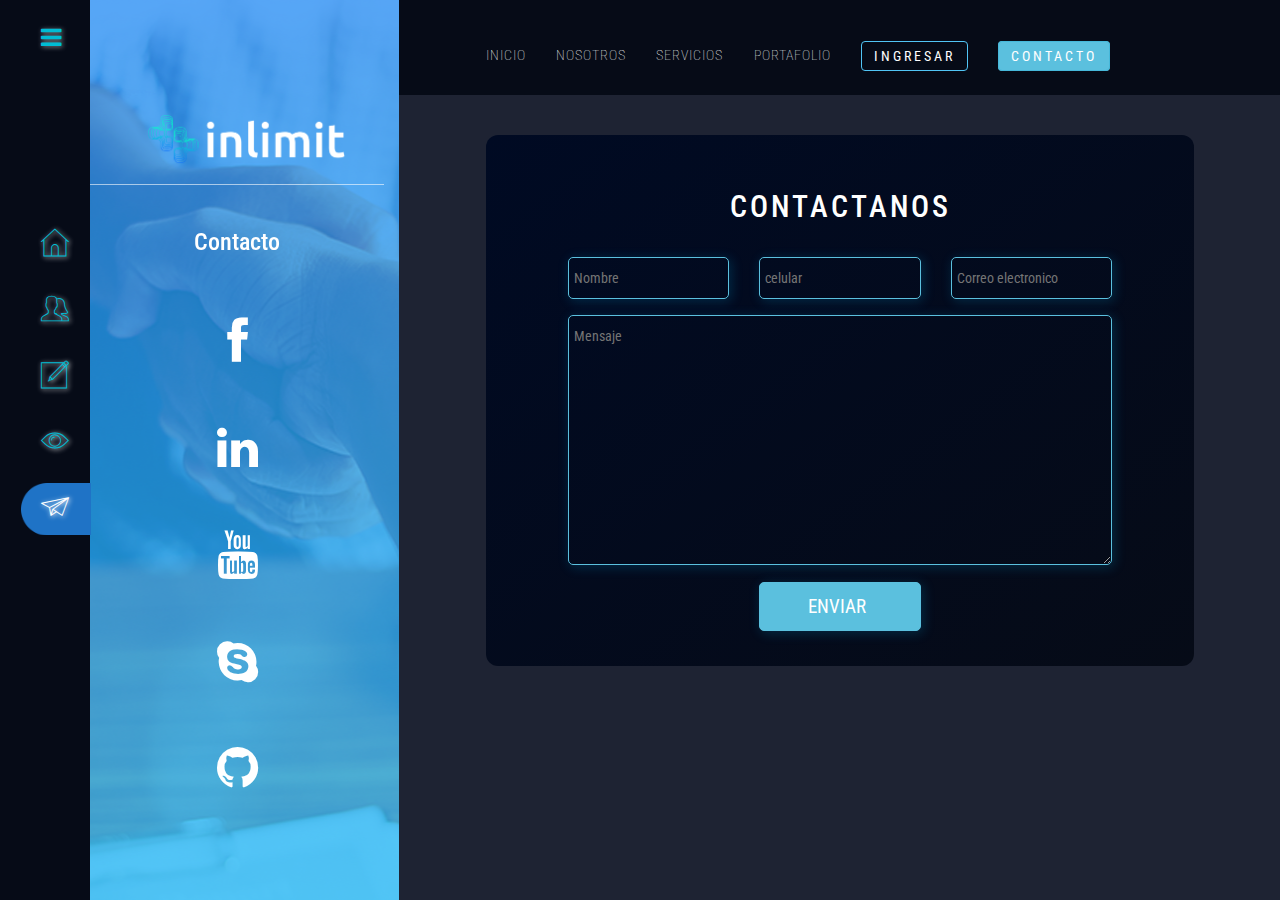
<file: web/contact.html>
<!--
Author: W3layouts
Author URL: http://w3layouts.com
License: Creative Commons Attribution 3.0 Unported
License URL: http://creativecommons.org/licenses/by/3.0/
-->
<!DOCTYPE HTML>
<html>
<head>
<title>Novus Admin Panel an Admin Panel Category Flat Bootstrap Responsive Website Template | Home :: w3layouts</title>
<meta name="viewport" content="width=device-width, initial-scale=1">
<meta http-equiv="Content-Type" content="text/html; charset=utf-8" />
<meta name="keywords" content="Novus Admin Panel Responsive web template, Bootstrap Web Templates, Flat Web Templates, Android Compatible web template, 
SmartPhone Compatible web template, free WebDesigns for Nokia, Samsung, LG, SonyEricsson, Motorola web design" />
<script type="application/x-javascript"> addEventListener("load", function() { setTimeout(hideURLbar, 0); }, false); function hideURLbar(){ window.scrollTo(0,1); } </script>
<!-- Bootstrap Core CSS -->
<link href="css/bootstrap.css" rel='stylesheet' type='text/css' />
<!-- Custom CSS -->
<link href="css/style.css" rel='stylesheet' type='text/css' />
<!-- font CSS -->
<!-- font-awesome icons -->
<link href="css/font-awesome.css" rel="stylesheet"> 
<link href="css/flaticon.css" rel="stylesheet">
<!-- //font-awesome icons -->
 <!-- js-->
<script src="js/jquery-1.11.1.min.js"></script>
<script src="js/modernizr.custom.js"></script>
<!--webfonts-->
<link href='//fonts.googleapis.com/css?family=Roboto+Condensed:400,300,300italic,400italic,700,700italic' rel='stylesheet' type='text/css'>
<!--//webfonts--> 
<!--animate-->
<link href="css/animate.css" rel="stylesheet" type="text/css" media="all">
<script src="js/wow.min.js"></script>
	<script>
		 new WOW().init();
	</script>
<!--//end-animate-->
<!-- chart -->
<script src="js/Chart.js"></script>
<!-- //chart -->
<!--Calender-->
<link rel="stylesheet" href="css/clndr.css" type="text/css" />
<script src="js/underscore-min.js" type="text/javascript"></script>
<script src= "js/moment-2.2.1.js" type="text/javascript"></script>
<script src="js/clndr.js" type="text/javascript"></script>
<script src="js/site.js" type="text/javascript"></script>
<!--End Calender-->
<!--circlechart-->
<script src="js/jquery.circlechart.js"></script>
<!--circlechart-->
<!-- Metis Menu -->
<script src="js/metisMenu.min.js"></script>
<script src="js/custom.js"></script>
<link href="css/custom.css" rel="stylesheet">
<!--//Metis Menu -->
</head> 
<body class="cbp-spmenu-push">
	<div class="main-content">
		<!--left-fixed -navigation-->
		<div class="header-left fixed">
					<!--toggle button start-->
					<button id="showLeftPush"><i class="fa fa-bars"></i></button>
					<!--toggle button end-->
					<!--logo -->
					<!--//logo-->
					<!--search-box-->
					<div class="clearfix"> </div>
					<ul class="icon-menu hidden-xs hidden-sm">
						<li><a href="index.html" ><i class="flaticon-home-1"></i></a></li>
						<li><a href="about.html" ><i class="flaticon-users-1"></i></a></li>
						<li><a href="services.html"  ><i class="flaticon-edit-1"></i></a></li>
						<li><a href="portfolio.html"  ><i class="flaticon-view"></i></a></li>
						<li><a href="contact.html" class="active"><i class="flaticon-paper-plane-1"></i></a></li>
					</ul>
		</div>
		<div class=" sidebar" role="navigation">
            <div class="navbar-collapse">
				<nav class="cbp-spmenu cbp-spmenu-vertical cbp-spmenu-left" id="cbp-spmenu-s1">
					<ul class="nav hidden-md hidden-lg" id="side-menu">
						<li class="logo">
							<img src="images/logo.png">
						</li>
						<li class="title">
							<h3 class="">Inicio</h3>
						</li>
						<li>
							<a href="about.html">Cónocenos</a>
						</li>
						
						
						<li>
							<a href="services.html"> Servicios  </a>
						</li>
						
						<li>
							<a href="portfolio.html"> Portafolio <span class="nav-badge">05</span></a>
						</li>
						
						<li>
							<a href="contact.html" class="chart-nav active">Contacto <span class="nav-badge-btm pull-right">new</span></a>
						</li>
					</ul>
					<ul class="nav hidden-xs hidden-sm col-sm-12 text-center" id="side-menu">
						<li class="logo">
							<img src="images/logo.png">
						</li>
						<li class="title">
							<h3 class="">Contacto</h3>
						</li>
					<li>
							<a href="about.html" ><i class="fa-3x fa fa-facebook mt-10" aria-hidden="true"></i></a>
						</li>
						
						
						<li>
							<a href="team.html"> <i class="fa-3x fa fa-linkedin mt-10" aria-hidden="true"></i> </a>
						</li>
						<li>
							<a href="about.html" ><i class="fa-3x fa fa-youtube mt-10" aria-hidden="true"></i></a>
						</li>
						
						
						
						<li>
							<a href="about.html" ><i class="fa-3x fa fa-skype mt-10" aria-hidden="true"></i></a>
						</li>
						
						
						<li>
							<a href="team.html"> <i class="fa fa-github fa-3x mt-10" aria-hidden="true"></i> </a>
						</li>
						
					</ul>
					<!-- //sidebar-collapse -->
				</nav>
			</div>
		</div>
		<!--left-fixed -navigation-->
		<!-- header-starts -->

		<!-- //header-ends -->
		<!-- main content start-->
		<div id="page-wrapper">
			<div class="main-page">
				<div class="container-fluid bg-dark">
					
				</div>
				<div class="container-fluid hidden-xs hidden-sm menu">
					<div class="col-sm-12">
						<ul class="">
										<li>
											<a href="index.html"> Inicio</a>
										</li>
										<li >
											<a href="about.html" >Nosotros</a>
										</li>
										<li><a href="services.html">servicios</a></li>
										<li><a href="portfolio.html">portafolio</a></li>
										
										<li><a href="index.html"><div class="btn btn-default inline">Ingresar</a></div>
									</li>
									<li><a href="contacto.html"><div class="btn btn-info inline">Contacto</div></a></li>
									</ul>
									
					</div>
				</div>
				<div class="container-fluid">
					<div class="row">
						
						<div class="col-sm-12">
							<div class="black-gradient   col-sm-12 text-center">
								<h3 class="h2"> Contactanos </h3>
								<div class="separator margin"></div>
								<form method="post" class="col-sm-12 mt-3">
									<div class="col-sm-4" ><input type="text" name="name" placeholder="Nombre"></div>
									<div class="col-sm-4" >
										<input type="text" name="phone" placeholder="celular ">
									</div>
									<div class="col-sm-4">
										<input type="email"  name="email" placeholder="Correo electronico">
									</div>
									<div class="col-sm-12" >
										<textarea name="message" placeholder="Mensaje"></textarea>
									</div>
									<div class="col-sm-4 col-md-offset-4"><input class="btn btn-info" type="submit" value="enviar"></div>
								</form>
							</div>
						</div>
					</div>
						
						
						
					</div>
				</div>
			</div>
		</div>
	<!--scrolling js-->
	<script src="js/classie.js"></script>
		<script>
			var menuLeft = document.getElementById( 'cbp-spmenu-s1' ),
				showLeftPush = document.getElementById( 'showLeftPush' ),
				body = document.body;
				
			showLeftPush.onclick = function() {
				classie.toggle( this, 'active' );
				classie.toggle( body, 'cbp-spmenu-push-toright' );
				classie.toggle( menuLeft, 'cbp-spmenu-open' );
				disableOther( 'showLeftPush' );
			};
			

			function disableOther( button ) {
				if( button !== 'showLeftPush' ) {
					classie.toggle( showLeftPush, 'disabled' );
				}
			}
		</script>
	<script src="js/jquery.nicescroll.js"></script>
	<script src="js/scripts.js"></script>
	<!--//scrolling js-->
	<!-- Bootstrap Core JavaScript -->
   <script src="js/bootstrap.js"> </script>
</body>
</html>
</file>
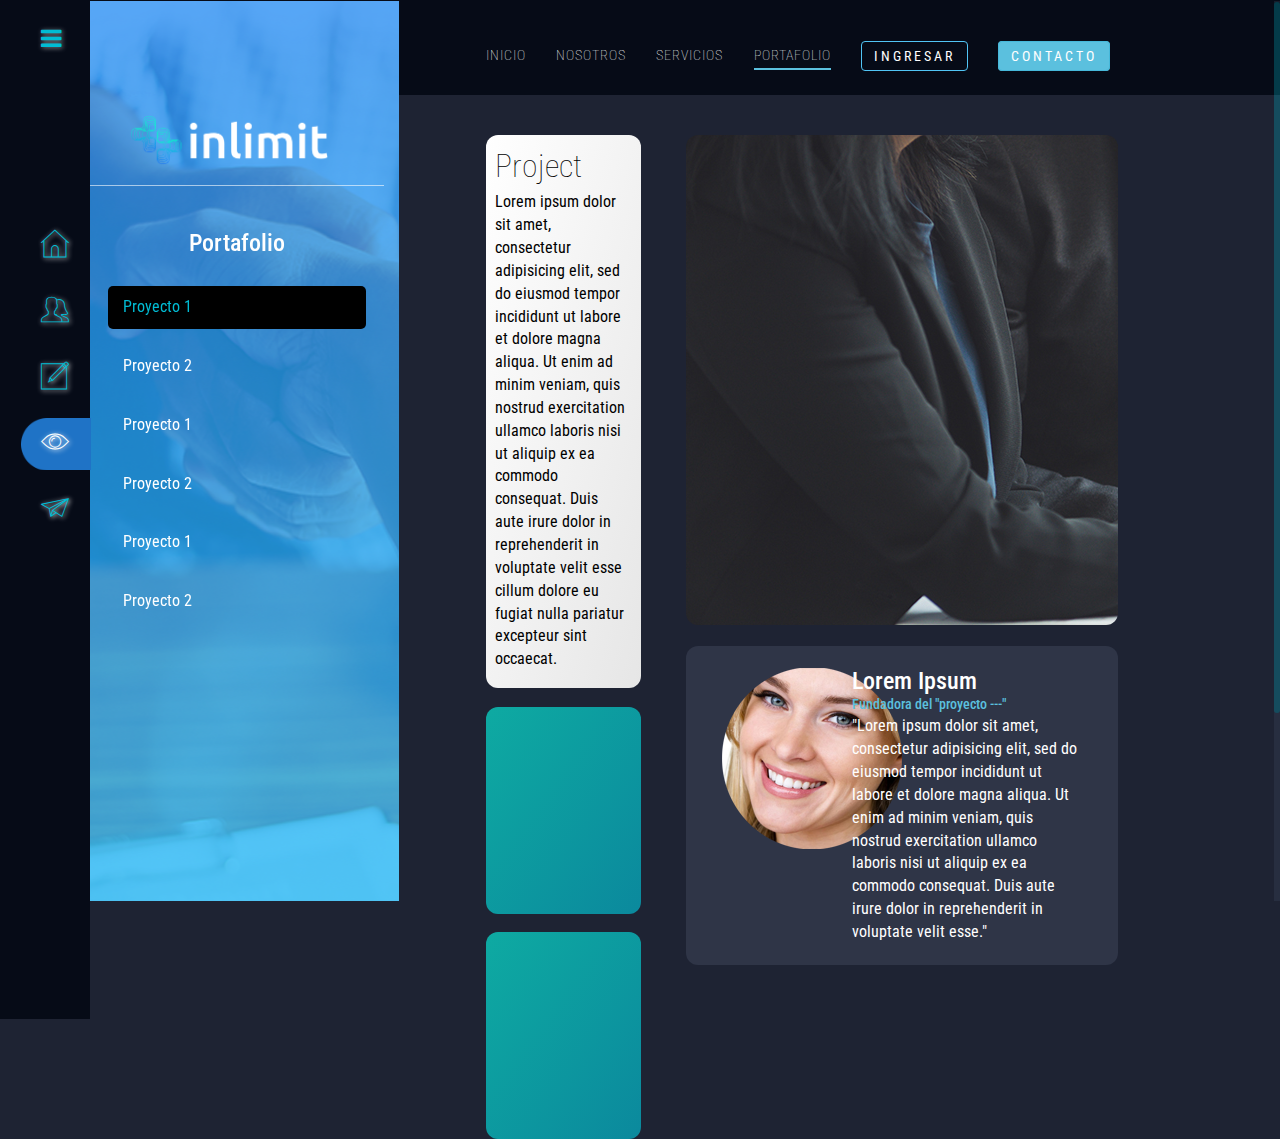
<file: web/portfolio.html>
<!--
Author: W3layouts
Author URL: http://w3layouts.com
License: Creative Commons Attribution 3.0 Unported
License URL: http://creativecommons.org/licenses/by/3.0/
-->
<!DOCTYPE HTML>
<html>
<head>
<title>Novus Admin Panel an Admin Panel Category Flat Bootstrap Responsive Website Template | Home :: w3layouts</title>
<meta name="viewport" content="width=device-width, initial-scale=1">
<meta http-equiv="Content-Type" content="text/html; charset=utf-8" />
<meta name="keywords" content="Novus Admin Panel Responsive web template, Bootstrap Web Templates, Flat Web Templates, Android Compatible web template, 
SmartPhone Compatible web template, free WebDesigns for Nokia, Samsung, LG, SonyEricsson, Motorola web design" />
<script type="application/x-javascript"> addEventListener("load", function() { setTimeout(hideURLbar, 0); }, false); function hideURLbar(){ window.scrollTo(0,1); } </script>
<!-- Bootstrap Core CSS -->
<link href="css/bootstrap.css" rel='stylesheet' type='text/css' />
<!-- Custom CSS -->
<link href="css/style.css" rel='stylesheet' type='text/css' />
<!-- font CSS -->
<!-- font-awesome icons -->
<link href="css/font-awesome.css" rel="stylesheet"> 
<link href="css/flaticon.css" rel="stylesheet">
<!-- //font-awesome icons -->
 <!-- js-->
<script src="js/jquery-1.11.1.min.js"></script>
<script src="js/modernizr.custom.js"></script>
<!--webfonts-->
<link href='//fonts.googleapis.com/css?family=Roboto+Condensed:400,300,300italic,400italic,700,700italic' rel='stylesheet' type='text/css'>
<!--//webfonts--> 
<!--animate-->
<link href="css/animate.css" rel="stylesheet" type="text/css" media="all">
<script src="js/wow.min.js"></script>
	<script>
		 new WOW().init();
	</script>
<!--//end-animate-->
<!-- chart -->
<script src="js/Chart.js"></script>
<!-- //chart -->
<!--Calender-->
<link rel="stylesheet" href="css/clndr.css" type="text/css" />
<script src="js/underscore-min.js" type="text/javascript"></script>
<script src= "js/moment-2.2.1.js" type="text/javascript"></script>
<script src="js/clndr.js" type="text/javascript"></script>
<script src="js/site.js" type="text/javascript"></script>
<!--End Calender-->
<!--circlechart-->
<script src="js/jquery.circlechart.js"></script>
<!--circlechart-->
<!-- Metis Menu -->
<script src="js/metisMenu.min.js"></script>
<script src="js/custom.js"></script>
<link href="css/custom.css" rel="stylesheet">
<!--//Metis Menu -->
</head> 
<body class="cbp-spmenu-push">
	<div class="main-content">
		<!--left-fixed -navigation-->
		<div class="header-left fixed">
					<!--toggle button start-->
					<button id="showLeftPush"><i class="fa fa-bars"></i></button>
					<!--toggle button end-->
					<!--logo -->
					<!--//logo-->
					<!--search-box-->
					<div class="clearfix"> </div>
					<ul class="icon-menu">
						<li><a href="index.html" ><i class="flaticon-home-1"></i></a></li>
						<li><a href="about.html" ><i class="flaticon-users-1"></i></a></li>
						<li><a href="services.html"  ><i class="flaticon-edit-1"></i></a></li>
						<li><a href="portfolio.html"  class="active" ><i class="flaticon-view"></i></a></li>
						<li><a href="contact.html" ><i class="flaticon-paper-plane-1"></i></a></li>
					</ul>
		</div>
		<div class=" sidebar" role="navigation">
            <div class="navbar-collapse">
				<nav class="cbp-spmenu cbp-spmenu-vertical cbp-spmenu-left" id="cbp-spmenu-s1">
					<ul class="nav col-sm-12" id="side-menu">
						<li class="logo">
							<img src="images/logo.png">
						</li>
						<li class="title">
							<h3 class="">Portafolio</h3>
						</li>
					<li>
							<a href="about.html" class="active">Proyecto 1</a>
						</li>
						
						
						<li>
							<a href="team.html"> Proyecto 2 </a>
						</li>
						<li>
							<a href="about.html" >Proyecto 1</a>
						</li>
						
						
						<li>
							<a href="team.html"> Proyecto 2 </a>
						</li>
						<li>
							<a href="about.html" >Proyecto 1</a>
						</li>
						
						
						<li>
							<a href="team.html"> Proyecto 2 </a>
						</li>
						
					</ul>
					<!-- //sidebar-collapse -->
				</nav>
			</div>
		</div>
		<!--left-fixed -navigation-->
		<!-- header-starts -->

		<!-- //header-ends -->
		<!-- main content start-->
		<div id="page-wrapper">
			<div class="main-page">
				<div class="container-fluid bg-dark">
					
				</div>
				<div class="container-fluid menu hidden-xs hidden-sm">
					<div class="col-sm-12">
						<ul class="">
										<li>
											<a href="index.html"> Inicio</a>
										</li>
										<li >
											<a href="about.html" >Nosotros</a>
										</li>
										<li><a href="services.html">servicios</a></li>
										<li><a  class="active" href="portfolio.html">portafolio</a></li>
										
										<li><a href="index.html"><div class="btn btn-default inline">Ingresar</a></div>
									</li>
									<li><a href="index.html"><div class="btn btn-info inline">Contacto</div></a></li>
									</ul>
									
					</div>
				</div>
				<div class="container-fluid">
					<div class="row">
						<div class="col-sm-3 ">
							<div class="col-sm-12 bg-gradient  white-gradient">
								<h3 class="mt-5">Project</h3>
								<p class="mt-5">
									Lorem ipsum dolor sit amet, consectetur adipisicing elit, sed do eiusmod
									tempor incididunt ut labore et dolore magna aliqua. Ut enim ad minim veniam,
									quis nostrud exercitation ullamco laboris nisi ut aliquip ex ea commodo
									consequat. Duis aute irure dolor in reprehenderit in voluptate velit esse
									cillum dolore eu fugiat nulla pariatur excepteur sint occaecat.
								</p>
							</div>
							<div class="col-sm-12 bg-gradient height mt-7">
								
							</div>
							<div class="col-sm-12 bg-gradient height mt-7">
								
							</div>
						</div>
						<div class="col-sm-12 col-md-8 ">
							<div class="col-sm-12">
								<div class="bg-portfolio">

								</div>
							</div>
							<div class="col-md-12" >
								<div class="mt-5 col-md-12  bg-blue-dark ">
								
									<div class="col-sm-4">
										<img src="images/profile.png">
									</div>
									<div class="col-sm-8">
											<h3 class="">Lorem Ipsum</h3>
											<h5>Fundadora del "proyecto ---"</h5>
										<div class="separator"></div>
										<p>"Lorem ipsum dolor sit amet, consectetur adipisicing elit, sed do eiusmod
										tempor incididunt ut labore et dolore magna aliqua. Ut enim ad minim veniam,
										quis nostrud exercitation ullamco laboris nisi ut aliquip ex ea commodo
										consequat. Duis aute irure dolor in reprehenderit in voluptate velit esse."

										</p>
									</div>
								</div>
							</div>
						</div>
					</div>
						
						
						
					</div>
				</div>
			</div>
		</div>
	<!--scrolling js-->
	<script src="js/classie.js"></script>
		<script>
			var menuLeft = document.getElementById( 'cbp-spmenu-s1' ),
				showLeftPush = document.getElementById( 'showLeftPush' ),
				body = document.body;
				
			showLeftPush.onclick = function() {
				classie.toggle( this, 'active' );
				classie.toggle( body, 'cbp-spmenu-push-toright' );
				classie.toggle( menuLeft, 'cbp-spmenu-open' );
				disableOther( 'showLeftPush' );
			};
			

			function disableOther( button ) {
				if( button !== 'showLeftPush' ) {
					classie.toggle( showLeftPush, 'disabled' );
				}
			}
		</script>
	<script src="js/jquery.nicescroll.js"></script>
	<script src="js/scripts.js"></script>
	<!--//scrolling js-->
	<!-- Bootstrap Core JavaScript -->
   <script src="js/bootstrap.js"> </script>
</body>
</html>
</file>
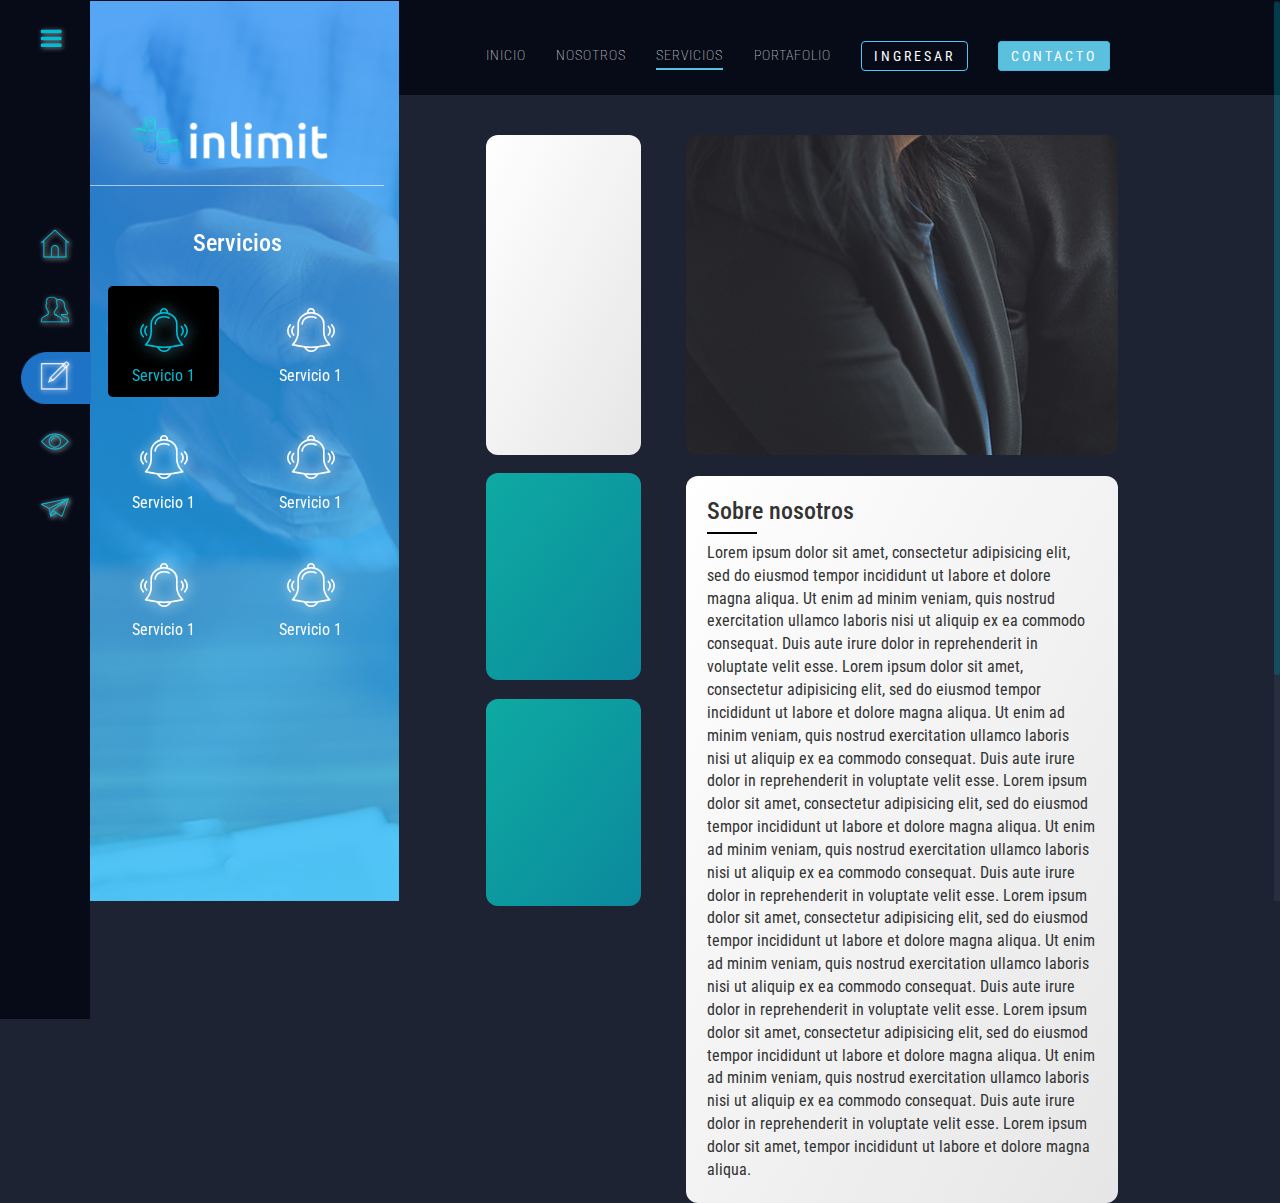
<file: web/services.html>
<!--
Author: W3layouts
Author URL: http://w3layouts.com
License: Creative Commons Attribution 3.0 Unported
License URL: http://creativecommons.org/licenses/by/3.0/
-->
<!DOCTYPE HTML>
<html>
<head>
<title>Novus Admin Panel an Admin Panel Category Flat Bootstrap Responsive Website Template | Home :: w3layouts</title>
<meta name="viewport" content="width=device-width, initial-scale=1">
<meta http-equiv="Content-Type" content="text/html; charset=utf-8" />
<meta name="keywords" content="Novus Admin Panel Responsive web template, Bootstrap Web Templates, Flat Web Templates, Android Compatible web template, 
SmartPhone Compatible web template, free WebDesigns for Nokia, Samsung, LG, SonyEricsson, Motorola web design" />
<script type="application/x-javascript"> addEventListener("load", function() { setTimeout(hideURLbar, 0); }, false); function hideURLbar(){ window.scrollTo(0,1); } </script>
<!-- Bootstrap Core CSS -->
<link href="css/bootstrap.css" rel='stylesheet' type='text/css' />
<!-- Custom CSS -->
<link href="css/style.css" rel='stylesheet' type='text/css' />
<!-- font CSS -->
<!-- font-awesome icons -->
<link href="css/font-awesome.css" rel="stylesheet"> 
<link href="css/flaticon.css" rel="stylesheet">
<!-- //font-awesome icons -->
 <!-- js-->
<script src="js/jquery-1.11.1.min.js"></script>
<script src="js/modernizr.custom.js"></script>
<!--webfonts-->
<link href='//fonts.googleapis.com/css?family=Roboto+Condensed:400,300,300italic,400italic,700,700italic' rel='stylesheet' type='text/css'>
<!--//webfonts--> 
<!--animate-->
<link href="css/animate.css" rel="stylesheet" type="text/css" media="all">
<script src="js/wow.min.js"></script>
	<script>
		 new WOW().init();
	</script>
<!--//end-animate-->
<!-- chart -->
<script src="js/Chart.js"></script>
<!-- //chart -->
<!--Calender-->
<link rel="stylesheet" href="css/clndr.css" type="text/css" />
<script src="js/underscore-min.js" type="text/javascript"></script>
<script src= "js/moment-2.2.1.js" type="text/javascript"></script>
<script src="js/clndr.js" type="text/javascript"></script>
<script src="js/site.js" type="text/javascript"></script>
<!--End Calender-->
<!--circlechart-->
<script src="js/jquery.circlechart.js"></script>
<!--circlechart-->
<!-- Metis Menu -->
<script src="js/metisMenu.min.js"></script>
<script src="js/custom.js"></script>
<link href="css/custom.css" rel="stylesheet">
<!--//Metis Menu -->
</head> 
<body class="cbp-spmenu-push">
	<div class="main-content">
		<!--left-fixed -navigation-->
		<div class="header-left fixed">
					<!--toggle button start-->
					<button id="showLeftPush"><i class="fa fa-bars"></i></button>
					<!--toggle button end-->
					<!--logo -->
					<!--//logo-->
					<!--search-box-->
					<div class="clearfix"> </div>
					<ul class="icon-menu hidden-xs hidden-sm">
						<li><a href="index.html" ><i class="flaticon-home-1"></i></a></li>
						<li><a href="about.html" ><i class="flaticon-users-1"></i></a></li>
						<li><a href="services.html" class="active" ><i class="flaticon-edit-1"></i></a></li>
						<li><a href="portfolio.html" ><i class="flaticon-view"></i></a></li>
						<li><a href="index.html" ><i class="flaticon-paper-plane-1"></i></a></li>
					</ul>
		</div>
		<div class=" sidebar" role="navigation">
            <div class="navbar-collapse">
				<nav class="cbp-spmenu cbp-spmenu-vertical cbp-spmenu-left" id="cbp-spmenu-s1">
					<ul class="nav hidden-md hidden-lg" id="side-menu">
						<li class="logo">
							<img src="images/logo.png">
						</li>
						<li class="title">
							<h3 class="">Inicio</h3>
						</li>
						<li>
							<a href="about.html">Cónocenos</a>
						</li>
						
						
						<li>
							<a href="services.html"> Servicios  </a>
						</li>
						
						<li>
							<a href="portfolio.html"> Portafolio <span class="nav-badge">05</span></a>
						</li>
						
						<li>
							<a href="contact.html" class="chart-nav active">Contacto <span class="nav-badge-btm pull-right">new</span></a>
						</li>
					</ul>
					<ul class="nav hidden-xs hidden-sm col-sm-12" id="side-menu">
						<li class="logo">
							<img src="images/logo.png">
						</li>
						<li class="title">
							<h3 class="">Servicios</h3>
						</li>
						<li class="col-sm-6 servicio-item">
							<a href="#" class=" text-center active">
							<i class="flaticon-alarm-1" aria-hidden="true"></i><p>Servicio 1</p></a>
						</li>
						<li class="col-sm-6 servicio-item">
							<a href="#" class=" text-center ">
							<i class="flaticon-alarm-1" aria-hidden="true"></i><p>Servicio 1</p> </a>
						</li>
						<li class="col-sm-6 servicio-item">
							<a href="#" class=" text-center ">
							<i class="flaticon-alarm-1" aria-hidden="true"></i><p>Servicio 1</p></a>
						</li>
						<li class="col-sm-6 servicio-item">
							<a href="#" class=" text-center ">
							<i class="flaticon-alarm-1" aria-hidden="true"></i><p>Servicio 1</p></a>
						</li>
						<li class="col-sm-6 servicio-item">
							<a href="#" class=" text-center ">
							<i class="flaticon-alarm-1" aria-hidden="true"></i><p>Servicio 1</p></a>
						</li>
						<li class="col-sm-6 servicio-item">
							<a href="#" class=" text-center ">
							<i class="flaticon-alarm-1" aria-hidden="true"></i><p>Servicio 1</p></a>
						</li>
						
						
						
					</ul>
					<!-- //sidebar-collapse -->
				</nav>
			</div>
		</div>
		<!--left-fixed -navigation-->
		<!-- header-starts -->

		<!-- //header-ends -->
		<!-- main content start-->
		<div id="page-wrapper">
			<div class="main-page">
				<div class="container-fluid bg-dark">
					
				</div>
				<div class="container-fluid menu hidden-xs hidden-sm">
					<div class="col-sm-12">
						<ul class="">
										<li>
											<a href="index.html"> Inicio</a>
										</li>
										<li >
											<a href="about.html" >Nosotros</a>
										</li>
										<li><a class="active" href="services.html">servicios</a></li>
										<li><a href="portfolio.html">portafolio</a></li>
										
										<li><a href="index.html"><div class="btn btn-default inline">Ingresar</a></div>
									</li>
									<li><a href="index.html"><div class="btn btn-info inline">Contacto</div></a></li>
									</ul>
									
					</div>
				</div>
				<div class="container-fluid">
					<div class="row">
						<div class="col-sm-3 ">
							<div class="col-sm-12 bg-gradient height-s white-gradient">
								
							</div>
							<div class="col-sm-12 bg-gradient height mt-7">
								
							</div>
							<div class="col-sm-12 bg-gradient height mt-7">
								
							</div>
						</div>
						<div class="col-sm-12 col-md-8 ">
							<div class="col-sm-12">
								<div class="bg-services">

								</div>
							</div>
							<div class="col-md-12">
							<div class="bg-white white-gradient mt-5">
								<h3>Sobre nosotros</h3>
								<div class="separator"></div>
							<p>Lorem ipsum dolor sit amet, consectetur adipisicing elit, sed do eiusmod
							tempor incididunt ut labore et dolore magna aliqua. Ut enim ad minim veniam,
							quis nostrud exercitation ullamco laboris nisi ut aliquip ex ea commodo
							consequat. Duis aute irure dolor in reprehenderit in voluptate velit esse.

							Lorem ipsum dolor sit amet, consectetur adipisicing elit, sed do eiusmod
							tempor incididunt ut labore et dolore magna aliqua. Ut enim ad minim veniam,
							quis nostrud exercitation ullamco laboris nisi ut aliquip ex ea commodo
							consequat. Duis aute irure dolor in reprehenderit in voluptate velit esse.

							Lorem ipsum dolor sit amet, consectetur adipisicing elit, sed do eiusmod
							tempor incididunt ut labore et dolore magna aliqua. Ut enim ad minim veniam,
							quis nostrud exercitation ullamco laboris nisi ut aliquip ex ea commodo
							consequat. Duis aute irure dolor in reprehenderit in voluptate velit esse.
							Lorem ipsum dolor sit amet, consectetur adipisicing elit, sed do eiusmod
							tempor incididunt ut labore et dolore magna aliqua. Ut enim ad minim veniam,
							quis nostrud exercitation ullamco laboris nisi ut aliquip ex ea commodo
							consequat. Duis aute irure dolor in reprehenderit in voluptate velit esse.
							Lorem ipsum dolor sit amet, consectetur adipisicing elit, sed do eiusmod
							tempor incididunt ut labore et dolore magna aliqua. Ut enim ad minim veniam,
							quis nostrud exercitation ullamco laboris nisi ut aliquip ex ea commodo
							consequat. Duis aute irure dolor in reprehenderit in voluptate velit esse.
							Lorem ipsum dolor sit amet, 
							tempor incididunt ut labore et  dolore magna aliqua.
							</p>
							</div>
						</div>
						</div>
						
						
						
					</div>
				</div>
			</div>
		</div>
	<!--scrolling js-->
	<script src="js/classie.js"></script>
		<script>
			var menuLeft = document.getElementById( 'cbp-spmenu-s1' ),
				showLeftPush = document.getElementById( 'showLeftPush' ),
				body = document.body;
				
			showLeftPush.onclick = function() {
				classie.toggle( this, 'active' );
				classie.toggle( body, 'cbp-spmenu-push-toright' );
				classie.toggle( menuLeft, 'cbp-spmenu-open' );
				disableOther( 'showLeftPush' );
			};
			

			function disableOther( button ) {
				if( button !== 'showLeftPush' ) {
					classie.toggle( showLeftPush, 'disabled' );
				}
			}
		</script>
	<script src="js/jquery.nicescroll.js"></script>
	<script src="js/scripts.js"></script>
	<!--//scrolling js-->
	<!-- Bootstrap Core JavaScript -->
   <script src="js/bootstrap.js"> </script>
</body>
</html>
</file>
<file: web/css/style.css>
/*
Author: W3layout
Author URL: http://w3layouts.com
License: Creative Commons Attribution 3.0 Unported
License URL: http://creativecommons.org/licenses/by/3.0/

*/
.mt-2 {
  margin-top: 2%;
}
.mt-10 {
  margin-top: 10%; 
}
.black-gradient form input, textarea {
    color: white;
    padding: 10px 10px 10px 5px;
    display: block;
    border: 1px solid #5bc0de;
    background: transparent;
    margin-right: 2%;
    border-radius: 5px;
    font-size: 14px;
    width: 100%;
    box-shadow: 2px 2px 12px 1px rgba(0, 181, 255, 0.17);
    margin-top: 3%;

}
.black-gradient .h2 {
      text-transform: uppercase;
    letter-spacing: 3px;
    color: white;
}
.black-gradient form input[type="submit"] {

    background: #5bc0de!important;
    color: white;
    font-size: 1.2em;
    text-transform: uppercase;
    margin-top: 10%;


}
.black-gradient textarea {
  height: 250px;
}
.black-gradient form {
  padding: 0% 5%;
  margin-top: 3%;
}
.black-gradient {
      border-radius: 12px;
    padding: 5%;
      background: linear-gradient(to bottom right, #000a23, rgb(6, 11, 23))!important;
}
.margin {
  margin: 1% auto!important;
}
.bg-portfolio {
    height: 490px;
    width: 100%;
    background-image: url(../images/team.jpg);
    border-radius: 12px;
}
.servicio-item i:before {
   font-size: 3em!important;
   margin-left: 0px!important;
       text-shadow: 1px 1px 13px white;

}
.servicio-item .active i:before{
    text-shadow: 1px 1px 13px #5bc0de;
}

.servicio-item a:hover {
  color: white!important;
}
.height {
  height: 207px;
  border-radius: 12px;

}
.white-gradient {
  background: linear-gradient(to bottom right, #ffffff, rgb(230, 230, 230))!important;
}
.height-s {
      height: 320px;
      border-radius: 12px;
          
}
.bg-white {
   border-radius: 12px;
   background-color: white;
   padding: 5%;

}

.bg-white .separator {
  width: 50px;
  height: 2px;
  background: black;
  margin: 2% 0%;
}
.bg-services {
   height: 320px;
  width: 100%;
  background-image: url("../images/team.jpg");
    border-radius: 12px;
}
.bg-team {
  width: 100%;
  background-image: url("../images/team.jpg");
  height: 450px;
  border-radius: 12px;

}
.bg-gradient .lines {
  height: 50px;
  width: 1px;
  background-color: white;
}
.bg-gradient h3 {
  font-size: 2em;
  font-weight: lighter;
}

.mt-7 {
  margin-top: 12%; 
}

.mt-5 {
  margin-top: 5%; 
}
.bg-gradient li {
  list-style: none;
  display: inline-block;

}
.bg-gradient {
  padding: 5% 6% 11% 6%;
  color: black;
  border-radius: 12px;
}


.inline li {
  display: inline;
  padding-right: 15%;
}

.about .cir {
      background-color: rgb(73, 46, 124)!important;
      margin: 0!important;

}
.about .ab {
    background-color: rgb(227, 183, 255);
    background-image: linear-gradient(324deg, rgba(255, 255, 255, 0.09) 50%, #c284fe 50%), linear-gradient(90deg, #c284fe 50%, transparent 50%)!important;
}

.demo-1 div{ margin: auto; }

.about .cir span {
  color: rgb(73, 46, 124)!important;
}
.big-icon i:before {
  font-size: 3.8em!important;
    border-radius: 50%;
    padding: 8%;
}

.portfolio .big-icon i:before{
  color: #05b3de;
   border: 1px solid rgba(130, 130, 130, 0.41);
}

.services .big-icon i:before{
  color: #e86eb1;
   border: 1px solid #a1406e;
}
.about .big-icon i:before{
    color: #b8a1de;
    border: 1px solid #634d90;
    padding: 10% 12.5%!important;
    z-index: 1000;
    position: absolute;
    top: 25.3%;
    left: 23%;
}

.pages-charts {
    background-size: cover;
    background-repeat: no-repeat;
    height: 315px;
    margin-bottom: 10%;
    border-radius: 6px;
    box-shadow: 2px 2px 18px rgba(0, 0, 0, 0.15);
}
.about {
  background-image: url(../images/about.png);

}
.pages-charts .content{
  color: white;
  margin-top: 8%;
  font-size: 14px;
  margin-left: 5%;
  margin-right: 5%;
}

.content .btn {
      font-size: 14px;
    padding: 4px 8%;
    border-radius: 20px;
}

.btn-success {
  background-color: rgba(255, 255, 255, 0)!important;
}
.content h4 {
  font-weight: bold;
}
.content .message {
  margin: 8% 0%;
}
.pages-charts .head{
  color: white;
  padding: 5%;
  border-radius: 6px 6px 0% 0%;

}
.about .head {
    background-color: #6438ab;
}
.services .head {
  background-color: #aa3c78;
}

.portfolio .head {
  background-color: #3e86b0;
}

.contact .head {
  background-color: #d5743b;
}
.services {
  background-image: url(../images/services.png);

}

.portfolio {
  background-image: url(../images/portfolio.png);

}

.contact {
  background-image: url(../images/contact.png);

}
.bg-gradient{
  background: linear-gradient(to bottom right, #0eaaa2, #0b899d);
}
.sidebar .title {
    text-align: center;
    color: white;
    margin-bottom: 10%;
}
#side-menu li img {
    width: 80%;
    margin-left: 7%;
}
.icon-menu {
    margin: 27% 5% 5% 23%;
    list-style: none;
}
.icon-menu li a {
  color: #00BCD4;
}
.icon-menu li .active {
    background-image: url(../images/active.png);
    background-size: cover;
    padding-top: 29%;
    padding-bottom: 22%;
    color: white;
    padding-right: 35%;
    background-repeat: no-repeat;
}

.fa-bars {
    color: #00BCD4;
    text-shadow: 1px 1px 5px rgba(255, 255, 255, 0.52);
}
.icon-menu li {
  margin-top: 40%;
  text-shadow: 1px 1px 5px #ffffff;
}
h4, h5, h6,
h1, h2, h3 {margin: 0;}
ul, ol {margin: 0;}
p {margin: 0;}

html, body{
  	font-family: 'Roboto Condensed', sans-serif;
    font-size: 100%;
  	overflow-x: hidden;
	    background-color: #1e2333;
}
body a{
	transition: 0.5s all ease;
	-webkit-transition: 0.5s all ease;
	-moz-transition: 0.5s all ease;
	-o-transition: 0.5s all ease;
	-ms-transition: 0.5s all ease;
	text-decoration:none;
}
h1,h2,h3,h4,h5,h6{
	margin:0;			   
}
p{
	margin:0;
}
ul,label{
	margin:0;
	padding:0;
}
body a:hover{
	text-decoration:none;
}
.main-content {
    position: relative;
}
/*-------HEADER SECTION------*/
/* ----STICKY HEADER----*/
.sticky-header{
    position: fixed;
    top: 0;
    left:0px;
    width: 100%;
    z-index: 100;
}
.header-section {
    background:#FFF;
    box-shadow:  1px 1px 4px rgba(0, 0, 0, 0.21);
    -webkit-box-shadow:  1px 1px 4px rgba(0, 0, 0, 0.21);
    -moz-box-shadow:  1px 1px 4px rgba(0, 0, 0, 0.21);
    -o-box-shadow:  1px 1px 4px rgba(0, 0, 0, 0.21);
}
.header-section::after {
    clear: both;
    display: block;
    content: '';
}
.header-left {
    float: left;
    width: 90px;
    position: fixed;
    z-index: 15000;
    height: 1018px;
    background-color: #060b17;
}
.header-right {
    float: right;
}
/* ----menu-icon----*/
button#showLeftPush {
    font-size: 1.5em;
    width: 80px;
    padding: 0.87em 18px 7em;
    text-align: right;
    cursor: pointer;
    float: left;
      color: #ffffff;
    -moz-transition: all 0.2s ease-out 0s;
    -webkit-transition: all 0.2s ease-out 0s;
    transition: all 0.2s ease-out 0s;
    border: none;
    background-color: #060b17;
	   outline:none;
}
button#showLeftPush:hover {
    color: #6164C1;
}
/*--push-menu-css--*/
.cbp-spmenu {
	position: fixed;
}
.cbp-spmenu-vertical {
    width: 309px;
    height: 100%;
    top: 0;
    z-index: 1001;
    background-image: url("../images/photo.png");
	  padding: 2em 0;
    background-position-x: -115%;
}
.cbp-spmenu-left {
    left: 90px;
}
.cbp-spmenu-left.cbp-spmenu-open {
	left: -309px;
}
/* Push classes applied to the body */
.cbp-spmenu-push {
	overflow-x: hidden;
	position: relative;
}
.cbp-spmenu-push-toright {
	left: 0;
}
/* Transitions */

.cbp-spmenu,
.cbp-spmenu-push {
	-webkit-transition: all 0.3s ease;
	-moz-transition: all 0.3s ease;
	transition: all 0.3s ease;
}
.cbp-spmenu-push div#page-wrapper {
   margin: 0 0 0 25em;
	transition:.5s all;
	-webkit-transition:.5s all;
	-moz-transition:.5s all;
}
.cbp-spmenu-push.cbp-spmenu-push-toright div#page-wrapper {
        margin: 0 0% 0% 80px;
}
/*--//push-menu-css--*/
/*--side-menu--*/
.sidebar ul li{
	 margin-bottom: 1em;
    padding-left: 6%;
    padding-right: 6%;
}
.sidebar ul li a {
    color: #FFFFFF;
    font-size: 1em;
}
.nav {
    margin-top: 25%;
}
.nav > li > a:hover, .nav > li > a:focus {
    text-decoration: none;
    background-color: transparent;
    color: #010a20;
    text-shadow: 2px 2px 13px rgba(13, 204, 255, 0.43);
}
.sidebar .arrow {
    float: right;
}
i.nav_icon {
    margin-right: 1em;
	font-size: 1.1em;
}
.fa {
    display: inline-block;
    font-family: FontAwesome;
    font-style: normal;
    font-weight: normal;
    line-height: 1;
    -webkit-font-smoothing: antialiased;
    -moz-osx-font-smoothing: grayscale;
}
span.nav-badge {
    font-size: 12px;
    color: #FFFFFF;
    background: rgba(255, 255, 255, 0.32);
    width: 25px;
    height: 25px;
    border-radius: 68%;
    -webkit-border-radius: 68%;
    -moz-border-radius: 68%;
    -o-border-radius: 68%;
    position: absolute;
    top: 18%;
    right: 15%;
    line-height: 26px;
    letter-spacing: 1px;
    text-align: center;
}
span.nav-badge-btm {
    font-size: 12px;
    color: #00BCD4;
    background: #000000;
    position: absolute;
    top: 18%;
    right: 15%;
    line-height: 22px;
    letter-spacing: 1px;
    text-align: center;
    padding: 0em 1em;
}
.dropdown-menu > li > a:hover, .dropdown-menu > li > a:focus {
    background: none;
    color: #e94e02;
}
.chart-nav span.nav-badge-btm {
	right: 5%;
    top: 24%;
}
ul.dropdown-menu{
	animation: flipInX 1s ease;
	-moz-animation: flipInX 1s ease;
	-webkit-animation: flipInX 1s ease;
	-webkit-backface-visibility: visible !important;
	-ms-backface-visibility: visible !important;
	backface-visibility: visible !important;
	-moz-backface-visibility: visible !important;
	data-wow-delay:".1s";
}
/*--//side-menu--*/
/* ----Logo----*/
.logo {
    border-bottom: 1px solid rgba(255, 255, 255, 0.59);
    padding-bottom: 5%;
    margin-bottom: 15%!important;

}
.logo a{
    padding: 0.9em 3.3em .7em;
	display: block;
	text-decoration: none;
}
.logo a h1 {
    color: #fff;
    font-size: 1.5em;
    line-height: 1.2em;
    font-weight: 700;
}
.logo a span {
    color: #F8F8F8;
    font-size: .7em;
    text-align: center;
    letter-spacing: 7px;
}
/* ----//Logo----*/
/*start search*/
.search-box {
    float: left;
    width: 34%;
    margin: 1.2em 0 0 3em;
	position: relative;
    z-index: 1;
    display: inline-block;
}
.sb-search-input {
    outline: none;
    background: #fff;
    width: 100%;
    margin: 0;
    z-index: 10;
    font-size: 0.9em;
    color: #6164C1;
    padding: 0.5em 1em;
	border: 2px solid rgba(79, 82, 186, 0.3);
	-webkit-appearance: none; /* for box shadows to show on iOS */
	font-family: 'Roboto Condensed', sans-serif;
}
.sb-search-input::-webkit-input-placeholder {
	color:#6164C1;
}
.sb-search-input:-moz-placeholder {
	color: #6164C1;
}
.sb-search-input::-moz-placeholder {
	color: #6164C1;
}
.sb-search-input:-ms-input-placeholder {
	color: #6164C1;
}
.input__label {
	-webkit-font-smoothing: antialiased;
    -moz-osx-font-smoothing: grayscale;
	-webkit-touch-callout: none;
	-webkit-user-select: none;
	-khtml-user-select: none;
	-moz-user-select: none;
	-ms-user-select: none;
	user-select: none;
	position: absolute;
	width: 100%;
	height: 100%;
}

.graphic {
	fill: none;
	-webkit-transform: scale3d(1, -1, 1);
	transform: scale3d(1, -1, 1);
	-webkit-transition: stroke-dashoffset 0.5s;
	transition: stroke-dashoffset 0.5s;
	pointer-events: none;
	stroke: #D81B60;
    stroke-width: 6px;
    stroke-dasharray: 962;
    stroke-dashoffset: 962;
}
/* Madoka */
.input__field--madoka {
	background: transparent;
	display: block;
	float: right;
}
.input__field--madoka:focus {
	outline: none;
}
.input__field--madoka:focus + .input__label,
.input--filled .input__label {
	cursor: default;
	pointer-events: none;
}
.input__field--madoka:focus + .input__label .graphic,
.input--filled .graphic {
	stroke-dashoffset: 0;
}

.input__field--madoka:focus + .input__label .input__label-content{
	-webkit-transform: scale3d(0.81, 0.81, 1) translate3d(0, 4em, 0);
	transform: scale3d(0.81, 0.81, 1) translate3d(0, 4em, 0);
}
/*--//search-ends --*/
/*--- Progress Bar ----*/
.meter {
	position: relative;
}
.meter > span {
	display: block;
	height: 100%;
	   
	position: relative;
	overflow: hidden;
}
.meter > span:after, .animate > span > span {
	content: "";
	position: absolute;
	top: 0; left: 0; bottom: 0; right: 0;
	
	overflow: hidden;
}

.animate > span:after {
	display: none;
}

@-webkit-keyframes move {
    0% {
       background-position: 0 0;
    }
    100% {
       background-position: 50px 50px;
    }
}

@-moz-keyframes move {
    0% {
       background-position: 0 0;
    }
    100% {
       background-position: 50px 50px;
    }
}

.red > span {
	background-color: #65CEA7;
}

.nostripes > span > span, .nostripes > span:after {
	-webkit-animation: none;
	-moz-animation: none;
	background-image: none;
}
/*--- User Panel---*/
.profile_details_left {
    float: left;
}
.dropdown-menu {
    box-shadow: 2px 3px 4px rgba(0, 0, 0, .175);
	-webkit-box-shadow: 2px 3px 4px rgba(0, 0, 0, .175);
	-moz-box-shadow: 2px 3px 4px rgba(0, 0, 0, .175);
    border-radius: 0;
}
li.dropdown.head-dpdn {
    display: inline-block;
    padding: 1.7em 0;
    border-left: 1px solid #E0E0E0;
	float: left;
}
li.dropdown.head-dpdn:nth-child(3) {
    border-right: 1px solid #E0E0E0;
}
li.dropdown.head-dpdn a.dropdown-toggle {
    padding: 1.7em 2em;
}
ul.dropdown-menu li {
    margin-left: 0;
    width: 100%;
    padding: 0;
	background: #fff;
}
.user-panel-top ul{
	padding-left:0;
}
.user-panel-top li{
	float:left;
	margin-left:15px;
	position:relative;
}
.user-panel-top li span.digit{
    font-size:11px;
    font-weight:bold;
	color:#FFF;
	background:#e64c65;
	line-height:20px;
	width:20px;
	height:20px;
	border-radius:2em;
	-webkit-border-radius:2em;
	-moz-border-radius:2em;
	-o-border-radius:2em;	
	text-align:center;
	display: inline-block;
	position: absolute;
	top: -3px;
	right: -10px;
}
.user-panel-top li:first-child{
	margin-left:0;
}
.sidebar .nav-second-level li a.active ,.sidebar ul li a.active{
    color: #00BCD4;
    background-color: black;
    border-radius: 5px;
}
li.active a i, .act a i {
    color: #F2B33F;
}
.custom-nav > li.act > a, .custom-nav > li.act > a:hover, .custom-nav > li.act > a:focus {
    background-color: #353f4f;
    color:#8BC34A;
}
.user-panel-top li a{
	display: block;
	padding: 5px;
	text-decoration:none;
}
.header-right i.fa.fa-envelope{
	color:#6F6F6F;
}
i.fa.fa-bell{
	color:#6F6F6F;
}
i.fa.fa-tasks{
	color:#6F6F6F;
}
.user-panel-top li a:hover{
	border-color:rgba(101, 124, 153, 0.93);
}
.user-panel-top li a i{
	width:24px;
	height:24px;
	display: block;
	text-align:center;
	line-height:25px;
}
.user-panel-top li a i span{
	font-size:15px;
	color:#FFF;
}
.user-panel-top li a.user{
	background:#667686;
}
.user-panel-top li span.green{
	background:#a88add;
}
.user-panel-top li span.red{
	background:#b8c9f1;
}
.user-panel-top li span.yellow{
	background:#bdc3c7;
}
/***** Messages *************/
.notification_header{
	background-color:#FAFAFA;
	padding: 10px 15px;
	border-bottom:1px solid rgba(0, 0, 0, 0.05);
	margin-bottom: 8px;
}
.notification_header h3{	
	color:#6A6A6A;
	font-size:12px;
	font-weight:600;
	margin:0;
}
.notification_bottom {
    background-color: rgba(200, 129, 230, 0.14);
    padding: 4px 0;
    text-align: center;
	margin-top: 5px;
}
.notification_bottom a {
    color: #6F6F6F;
	 font-size: 1em;
}
.notification_bottom a:hover {
    color:#6164C1;
}
.notification_bottom h3 a{	
	color: #717171;
	font-size:12px;
	border-radius:0;
	border:none;
	padding:0;
	text-align:center;
}
.notification_bottom h3 a:hover{	
	color:#4A4A4A;
	text-decoration:underline;
	background:none;
}
.user_img{
	float:left;
	width:19%;
}
.user_img img{
	max-width:100%;
	display:block;
	border-radius:2em;
	-webkit-border-radius:2em;
	-moz-border-radius:2em;
	-o-border-radius:2em;
}
.notification_desc{
	float:left;
	width:70%;
	margin-left:5%;
}
.notification_desc p{
	color:#757575;
	font-size:13px;
	padding:2px 0;
}
.wrapper-dropdown-2 .dropdown li a:hover .notification_desc p{
	color:#424242;
}
.notification_desc p span{
	color:#979797 !important;
	font-size:11px;
}
/*---bages---*/
.header-right span.badge {
    font-size: 11px;
    font-weight: bold;
    color: #FFF;
    background: #8BC34A;
    line-height: 15px;
    width: 20px;
    height: 20px;
    border-radius: 2em;
    -webkit-border-radius: 2em;
    -moz-border-radius: 2em;
    -o-border-radius: 2em;
    text-align: center;
    display: inline-block;
    position: absolute;
    top: 16%;
    padding: 2px 0 0;
}
.header-right span.blue{
	background-color:#D81B60;
}
.header-right span.red{
	background-color:#ef553a;
}
.header-right span.blue1{
	background-color:#9358ac;
}
i.icon_1{
  float: left;
  color: #00aced;
  line-height: 2em;
  margin-right: 1em;
}
i.icon_2{
  float: left;
  color:#ef553a;
  line-height: 2em;
  margin-right: 1em;
  font-size: 20px;
}
i.icon_3{
  float: left;
  color:#9358ac;
  line-height: 2em;
  margin-right: 1em;
  font-size: 20px;
}
.avatar_left {
  float: left;
}
i.icon_4{
  width: 45px;
  height: 45px;
  background: #F44336;
  float: left;
  color: #fff;
  text-align: center;
  font-size: 1.5em;
  line-height: 44px;
  font-style: normal;
  margin-right: 1em;
}
i.icon_5{
  background-color: #3949ab;
}
i.icon_6{
  background-color: #03a9f4;
}
.blue-text {
  color: #2196F3 !important;
  float:right;
}
/*---//bages---*/
/*--Progress bars--*/
.progress {
    height: 10px;
    margin: 7px 0;
    overflow: hidden;
    background: #e1e1e1;
    z-index: 1;
    cursor: pointer;
}
.task-info .percentage{
	float:right;
	height:inherit;
	line-height:inherit;
}
.task-desc{
	font-size:12px;
}
.wrapper-dropdown-3 .dropdown li a:hover span.task-desc {
	color:#65cea7;
}
.progress .bar {
		z-index: 2;
		height:15px; 
		font-size: 12px;
		color: white;
		text-align: center;
		float:left;
		-webkit-box-sizing: content-box;
		-moz-box-sizing: content-box;
		-ms-box-sizing: content-box;
		box-sizing: content-box;
		-webkit-transition: width 0.6s ease;
		  -moz-transition: width 0.6s ease;
		  -o-transition: width 0.6s ease;
		  transition: width 0.6s ease;
	}
.progress-striped .yellow{
	background:#f0ad4e;
} 
.progress-striped .green{
	background:#5cb85c;
} 
.progress-striped .light-blue{
	background:#4F52BA;
} 
.progress-striped .red{
	background:#d9534f;
} 
.progress-striped .blue{
	background:#428bca;
} 
.progress-striped .orange {
	background:#e94e02;
}
.progress-striped .bar {
  background-image: -webkit-gradient(linear, 0 100%, 100% 0, color-stop(0.25, rgba(255, 255, 255, 0.15)), color-stop(0.25, transparent), color-stop(0.5, transparent), color-stop(0.5, rgba(255, 255, 255, 0.15)), color-stop(0.75, rgba(255, 255, 255, 0.15)), color-stop(0.75, transparent), to(transparent));
  background-image: -webkit-linear-gradient(45deg, rgba(255, 255, 255, 0.15) 25%, transparent 25%, transparent 50%, rgba(255, 255, 255, 0.15) 50%, rgba(255, 255, 255, 0.15) 75%, transparent 75%, transparent);
  background-image: -moz-linear-gradient(45deg, rgba(255, 255, 255, 0.15) 25%, transparent 25%, transparent 50%, rgba(255, 255, 255, 0.15) 50%, rgba(255, 255, 255, 0.15) 75%, transparent 75%, transparent);
  background-image: -o-linear-gradient(45deg, rgba(255, 255, 255, 0.15) 25%, transparent 25%, transparent 50%, rgba(255, 255, 255, 0.15) 50%, rgba(255, 255, 255, 0.15) 75%, transparent 75%, transparent);
  background-image: linear-gradient(45deg, rgba(255, 255, 255, 0.15) 25%, transparent 25%, transparent 50%, rgba(255, 255, 255, 0.15) 50%, rgba(255, 255, 255, 0.15) 75%, transparent 75%, transparent);
  -webkit-background-size: 40px 40px;
  -moz-background-size: 40px 40px;
  -o-background-size: 40px 40px;
  background-size: 40px 40px;
}
.progress.active .bar {
  -webkit-animation: progress-bar-stripes 2s linear infinite;
  -moz-animation: progress-bar-stripes 2s linear infinite;
  -ms-animation: progress-bar-stripes 2s linear infinite;
  -o-animation: progress-bar-stripes 2s linear infinite;
  animation: progress-bar-stripes 2s linear infinite;
}
@-webkit-keyframes progress-bar-stripes {
  from {
    background-position: 40px 0;
  }
  to {
    background-position: 0 0;
  }
}
@-moz-keyframes progress-bar-stripes {
  from {
    background-position: 40px 0;
  }
  to {
    background-position: 0 0;
  }
}
@-ms-keyframes progress-bar-stripes {
  from {
    background-position: 40px 0;
  }
  to {
    background-position: 0 0;
  }
}
@-o-keyframes progress-bar-stripes {
  from {
    background-position: 0 0;
  }
  to {
    background-position: 40px 0;
  }
}
@keyframes progress-bar-stripes {
  from {
    background-position: 40px 0;
  }
  to {
    background-position: 0 0;
  }
}
/*--Progress bars--*/
/********* profile details **********/
ul.dropdown-menu.drp-mnu i.fa {
    margin-right: 0.5em;
}
ul.dropdown-menu {
    padding: 0;
    min-width: 215px;
    top:101%;
}
.dropdown-menu > li > a {
    padding: 3px 15px;
	font-size: 1em;
}
.profile_details {
    float: right;
}
.profile_details_drop .fa.fa-angle-up{
	display:none;
}
.profile_details_drop.open .fa.fa-angle-up{
    display:block;
}
.profile_details_drop.open .fa.fa-angle-down{
	display:none;
}
.profile_details_drop a.dropdown-toggle {
    display:block;
	padding: 0.8em 3em 0 2em;
}
.profile_img span.prfil-img{
	float:left;
}
.user-name{
	 float:left;
	 margin-top:8px;
	 margin-left:11px;
	 height:35px;
}
.profile_details ul li{
	list-style-type:none;
	position:relative;
}
.profile_details li a i.fa.lnr {
    position: absolute;
    top: 34%;
    right: 8%;
    color: #4F52BA;
    font-size: 1.6em;
}
.profile_details ul li ul.dropdown-menu.drp-mnu {
    padding: 1em;
    min-width: 190px;
    top: 122%;
    left:0%;
}
ul.dropdown-menu.drp-mnu li {
    list-style-type: none;
    padding: 3px 0;
}
.user-name p{
	font-size:1em;
	color:#DD6777;
	line-height:1em;
	font-weight:700;
}
.user-name span {
    font-size: .75em;
    font-style: italic;
    color: #424f63;
    font-weight: normal;
    margin-top: .3em;
}
/*---footer---*/
.footer {
    background: #1e2333;
    padding: 1em;
    width: 100%;
    text-align:center;
	box-shadow: 0px -1px 4px rgba(0, 0, 0, 0.21);
	-webkit-box-shadow: 0px -1px 4px rgba(0, 0, 0, 0.21);
	-moz-box-shadow: 0px -1px 4px rgba(0, 0, 0, 0.21);
	-ms-box-shadow: 0px -1px 4px rgba(0, 0, 0, 0.21);
	-o-box-shadow: 0px -1px 4px rgba(0, 0, 0, 0.21);
}
.footer  p {
	color: #7A7676;
    font-size: 1em;
	line-height: 1.6em;
}
.footer  p a{
	color:#E94E02;
}
.footer  p a:hover{
	text-decoration:underline;
}
/*---//footer---*/
/*---main-content-start---*/
.widget {
    width: 32%;
    border: 1px solid #F5F1F1;
    padding: 0px;
    box-shadow: 0 -1px 3px rgba(0,0,0,.12),0 1px 2px rgba(0,0,0,.24);
}
.widget.states-mdl {
    margin: 0 2%;
}
.stats-left {
    float: left;
    width: 70%;
    background-color: #4F52BA;
	text-align: center;
	padding: 1em;
}
.states-mdl .stats-left {
    background-color: #585858;
}
.states-mdl .stats-right {
    background-color: rgba(88, 88, 88, 0.88);
}
.states-last .stats-left {
    background-color: #e94e02;
}
.states-last .stats-right {
    background-color: rgba(233, 78, 2, 0.84);
}
.stats-right {
    float: right;
    width: 30%;
    text-align: center;
	padding: 1.54em 1em;
	background-color: rgba(79, 82, 186, 0.88);
}
.stats-left h5 {
    color: #fff;
    font-size: 1em;
}
.stats-left h4 {
    font-size: 2em;
    color: #fff;
    margin-top: 10px;
}
.stats-right label {
    font-size: 2em;
    color: #fff;
}
/*--charts--*/
.charts,.row {
    margin: 2em 0 0;
}
.charts-grids.dark {
    border-radius: 15px;
    background-color: #2f3547;
    padding: 3%;

}
.canvasjs-chart-credit {
  display: none;
}
.charts-grids {
    background-color: #fff;
    padding:1em;

    border-radius: 11px;
}
.charts-grids canvas#bar {
    width: 100% !important;
}
.charts canvas#line {
    width: 100% !important;
}
h4.title {
    font-size: 1.1em;
    color: #C1C1C1;
    margin: 0.5em 0 1em;
    text-transform: uppercase;
}
/*--//charts--*/
.widget-shadow {
    background-color: #fff;
    box-shadow: 0 -1px 3px rgba(0,0,0,.12),0 1px 2px rgba(0,0,0,.24);
	-webkit-box-shadow: 0 -1px 3px rgba(0,0,0,.12),0 1px 2px rgba(0,0,0,.24);
	-moz-box-shadow: 0 -1px 3px rgba(0,0,0,.12),0 1px 2px rgba(0,0,0,.24);
}
/*--statistics--*/
.stats-info.widget {
    padding: 1em;
    background-color: #fff;
}
.stats-info ul li {
    margin-bottom: 1em;
    border-bottom: 1px solid #EFE9E9;
    padding-bottom: 10px;
    font-size: 0.9em;
    color: #555;
}
.progress.progress-right {
    width: 25%;
    float: right;
    height: 8px;
    margin-bottom: 0;
}
.stats-info ul li.last {
    border-bottom: none;
    padding-bottom: 0;
    margin-bottom: 0.5em;
}
.stats-info span.pull-right {
    font-size: 0.7em;
    margin-left: 11px;
    line-height: 2em;
}
.stats-info.stats-last {
    padding: 1.15em 1em;
    width: 66%;
    margin-left: 2%;
}
.table.stats-table {
    margin-bottom: 0;
}
.stats-table span.label{
    font-weight: 500;
}
.stats-table h5 {
    color: #4F52BA;
    font-size: 0.9em;
}
.stats-table h5.down {
    color: #D81B60;
}
.stats-table h5 i.fa {
    font-size: 1.2em;
    font-weight: 800;
    margin-left: 3px;
}
.stats-table thead tr th {
    color: #555;
}
.stats-table td {
    font-size: 0.9em;
    color: #555;
    padding: 11px !important;
}
/*--//statistics--*/
/*--map--*/
.map {
    padding: 1em;
}
/*--//map--*/
/*--social-media--*/
.social-media {
    padding: 0;
    margin-left: 2%;
    width: 31.3%;
}
.wid-social {
    display: inline-block;
    width: 33.33%;
    padding: 15px;
    float: left;
	text-align: center;
}
.facebook {
  background-color:#3b5998 !important;
  color: #ffffff !important;
}
.icon-xlg {
    font-size: 30px;
}
.wid-social .social-info h3 {
	color: rgba(255, 255, 255, 0.91);
    font-weight: 800;
    font-size: 1.5em;
    margin: 0.3em 0;
}
.wid-social .social-info h4 {
    margin: 0;
    font-size: 0.8em;
    color: #fff;
    letter-spacing: 1px;
}
.twitter {
  background-color:#55acee !important;
  color: #ffffff !important;
}
.google-plus {
  background-color: #dc4e41 !important;
  color: #ffffff !important;
}
.dribbble {
  background-color:#ea4c89 !important;
  color: #ffffff !important;
}
.xing {
  background-color: #cfdc00 !important;
  color: #ffffff !important;
}
.vimeo {
  background-color: #162221 !important;
  color: #ffffff !important;
}
.yahoo {
  background-color: #410093 !important;
  color: #ffffff !important;
}
.flickr {
  background-color: #a4c639 !important;
  color: #ffffff !important;
}
.rss {
  background-color: #f26522 !important;
  color: #ffffff !important;
}
.wid-social.youtube {
    width: 100%;
	background-color: #cd201f !important;
	color: #ffffff !important;
}
.wid-social.youtube .icon-xlg {
    font-size: 38px;
}
.youtube .social-icon {
    display: inline-block;
    margin-right: 6em;
    vertical-align: super;
}
.youtube .social-info {
    display: inline-block;
}
.wid-social:hover .social-icon {
    transform: rotatey(360deg);
    transition: .5s all;
}
/*--//social-media--*/
/*--calender --*/
.calender {
    padding: 1em 1.5em 1.5em;
}
/*--//calender --*/
/*---//main-content---*/
/*-- media --*/
h3.title1 {
    font-size: 2em;
    color: #e94e02;
    margin-bottom: 0.8em;
}
.bs-example5{
   background:#fff;
   padding:2em;
}
.media-heading {
  color: #000;
}
.sidebard-panel .feed-element, .media-body, .sidebard-panel p {
  font-size:0.85em;
  color:#999;
}
.example_6{
	margin:2em 0 0 0;
}
.demolayout {
  background:#E94E02;
  width: 60px;
  overflow: hidden;
}
.padding-5 {
  padding: 5px;
}
.demobox {
  background:#f0f0f0;
  color: #333;
  font-size: 13px;
  text-align: center;
  line-height:30px;
  display: block;
}
.padding-l-5 {
  padding-left: 5px;
}
.padding-r-5 {
  padding-right: 5px;
}
.padding-t-5 {
  padding-top: 5px;
}
.padding-b-5 {
  padding-bottom: 5px;
}
code {
  background:rgb(246, 255, 252);
  padding: 2px 2px;
  color: #000;
}
.media_1-left {
    padding: 0;
    background-color: #fff;
    width: 49%;
}
.media_1-right {
    float: left;
    margin-left: 2%;
    width: 49%;
    padding: 0;
}
.media_1{
	margin:2em 0 0 0;
	padding-bottom: 1px;
}
.media_box{
	margin-bottom:2em;
}
.media_box1{
	margin-top:2em;
}
.media {
  margin-top:40px !important;
}
.media:first-child {
  margin-top: 0 !important;
  padding: 0 1px;
}
.panel_2{
	padding:2em 2em 0;
	background:#fff;
}
.panel_2 p{
	color:#555;
	font-size:0.85em;
	margin-bottom:1em;
}
td.head {
  color: #000 !important;
  font-size: 1.2em !important;
}
/*--Typography--*/
h3.hdg {
    font-size: 2em;
}
.show-grid [class^=col-] {
    background: #fff;
  text-align: center;
  margin-bottom: 10px;
  line-height: 2em;
  border: 10px solid #f0f0f0;
}
.show-grid [class*="col-"]:hover {
  background: #e0e0e0;
}
.xs h3, h3.m_1{
	color:#000;
	font-size:1.7em;
	font-weight:300;
	margin-bottom: 1em;
}
.grid_3 p{
  color: #999;
  font-size: 0.85em;
  margin-bottom: 1em;
  font-weight: 300;
}
.label {
  font-weight: 300 !important;
  border-radius:4px;
}  
.grid_3 {
    padding: 1.5em 1em;
}
.grid_5{
	margin-top: 2em;
}
.grid_5 h3, .grid_5 h2, .grid_5 h1, .grid_5 h4, .grid_5 h5, h3.hdg {
	margin-bottom:0.6em;
	color: #4F52BA;
}
.pagination > .active > a, .pagination > .active > span, .pagination > .active > a:hover, .pagination > .active > span:hover, .pagination > .active > a:focus, .pagination > .active > span:focus {
  z-index: 0;
}
.badge-primary {
  background-color: #03a9f4;
}
.badge-success {
  background-color: #8bc34a;
}
.badge-warning {
  background-color: #ffc107;
}
.badge-danger {
  background-color: #e51c23;
}
.table > thead > tr > th, .table > tbody > tr > th, .table > tfoot > tr > th, .table > thead > tr > td, .table > tbody > tr > td, .table > tfoot > tr > td {
  border-top: none;
}
.grid_3 p{
  line-height: 2em;
  color: #888;
  font-size: 0.9em;
  margin-bottom: 1em;
  font-weight: 300;
}
.bs-docs-example {
  margin: 1em 0;
}
section#tables  p {
 margin-top: 1em;
}
@media (max-width:768px){
.grid_3 {
	margin-bottom: 0em;
}
}

@media (max-width: 480px) {
.cbp-spmenu-vertical {
    width: 100%!important;
}
}
@media (max-width:640px){
  
  .bg-dark {
    height: 70px!important;
    position: fixed!important;
    z-index: 100;
  }
 
	h1, .h1, h2, .h2, h3, .h3 {
		margin-top: 0px;
		margin-bottom: 0px;
	}
	.grid_5 h3, .grid_5 h2, .grid_5 h1, .grid_5 h4, .grid_5 h5, h3.hdg, h3.bars {
		margin-bottom: .5em;
	}
	.progress {
		height: 10px;
		margin-bottom: 10px;
	}
	ol.breadcrumb li,.grid_3 p,ul.list-group li,li.list-group-item1 {
		font-size: 14px;
	}
	.breadcrumb {
		margin-bottom: 10px;
	}
	.well {
		font-size: 14px;
		margin-bottom: 10px;
	}
	h2.typoh2 {
		font-size: 1.5em;
	}
.grid_4 {
    margin-top: 30px;
}
}
@media (max-width:480px){
	.table h1 {
		font-size: 26px;
	}
	.table h2 {
		font-size: 23px;
	}
	.table h3 {
		font-size: 20px;
	}
	.alert,p {
		font-size: 14px;
	}
	.pagination {
		margin: 20px 0 0px;
	}
}
@media (max-width: 320px){
	.grid_4 {
		margin-top: 18px;
	}
	h3.title {
		font-size: 1.6em;
	}
	.alert, p,ol.breadcrumb li, .grid_3 p,.well, ul.list-group li, li.list-group-item1,a.list-group-item {
		font-size: 13px;
	}
	.alert {
		padding: 10px;
		margin-bottom: 10px;
	}
	ul.pagination li a {
		font-size: 14px;
		padding: 5px 11px !important;
	}
	.list-group {
		margin-bottom: 10px;
	}
}
/*--//Typography--*/
/*--table--*/
.tables h4 {
    font-size: 1.4em;
    margin-bottom: 1em;
    color: #777777;
}
.tables .panel-body ,.tables .bs-example{
    padding: 2em 2em 0.5em;
}
.tables .table > thead > tr > th, .tables .table > tbody > tr > th, .tables .table > tfoot > tr > th, .tables .table > thead > tr > td, .tables .table > tbody > tr > td, .tables .table > tfoot > tr > td {
    padding: 13px;
	border-top: 1px solid #E0E0E0;
}
.bs-example {
    margin-top: 2em;
}
.table-hover > tbody > tr:hover {
    background-color: #E8E6E6;
}
/*--//table--*/
/*--forms--*/
.forms h3.title1 {
    margin-bottom:0;
}
.forms h4 {
    font-size: 1.3em;
    color: #6F6F6F;
}
.form-title {
    padding: 1em 2em;
    background-color: #EAEAEA;
    border-bottom: 1px solid #D6D5D5;
}
.form-body {
    padding: 1.5em 2em;
}
.inline-form .form-group,.inline-form .checkbox, .form-two .form-group{
    margin-right: 1em;
}
.forms label {
    font-weight: 400;
}
.form-control {
    border-radius: inherit;
}
.help-block {
    margin-top: 10px;
}
.forms button.btn.btn-default {
    background-color: rgba(97, 100, 193, 0.85);
    color: #fff;
    padding: .5em 1.5em;
	border: none;
	outline:none;
	border-radius: inherit;
}
.inline-form.widget-shadow {
    margin-top: 2em;
}
.form-two {
    margin-top: 2em;
}
.form-three{
    margin-top:2em;
    padding: 2em;
}
/* --  general forms  -- */
.form-control1, .form-control_2.input-sm{
  border: 1px solid #ccc;
  padding: 5px 8px;
  color: #616161;
  background: #fff;
  box-shadow: none !important;
  width: 100%;
  font-size: 0.85em;
  font-weight: 300;
  height: 40px;
  border-radius: 0;
  -webkit-appearance: none;
  resize: none;
}
.general .tab-content {
    padding: 1.5em 0.5em 0;
}
.control3{
	margin:0 0 1em 0;
}
.btn-warning {
  color: #fff;
  background-color:rgb(6, 217, 149);
  border-color:rgb(6, 217, 149);
  padding:8.5px 12px;
}
.tag_01{
  margin-right:5px;
}
.tag_02{
  margin-right:3px;
}
.btn-warning:hover{
  background-color:rgb(3, 197, 135);
  border-color:rgb(3, 197, 135);
}
.btn-success:hover{
  border-color:#E74225 !important;
  background:#E74225 !important;
}
.control2{
  height:200px;
}
.bs-example4 {
  background: #fff;
  padding: 2em;
}
button.note-color-btn {
  width: 20px !important;
  height: 20px !important;
  border: none !important;
}

.show-grid [class^=col-] {
  background: #fff;
  text-align: center;
  margin-bottom: 10px;
  line-height: 2em;
  border: 10px solid #f0f0f0;
}
.show-grid [class*="col-"]:hover {
  background: #e0e0e0;
}
.xs h3, .widget_head{
	color:#000;
	font-size:1.7em;
	font-weight:300;
	margin-bottom: 1em;
}
.grid_3 p{
  color: #999;
  font-size: 0.85em;
  margin-bottom: 1em;
  font-weight: 300;
}
.input-icon.right > i, .input-icon.right .icon {
  right:12px;
  float: right;
}
.input-icon > i, .input-icon .icon {
  position: absolute;
  display: block;
  margin: 10px 8px;
  line-height: 14px;
  color: #999;
}
.form-group input#disabledinput {
	cursor: not-allowed;
}
/*--//forms--*/
/*--validation--*/
.validation-grids {
    padding: 0;
    width: 49%;
}
.validation-grids.validation-grids-right {
    margin-left: 2%;
}
.validation-grids .radio{
    display: inline-block;
    margin: 0.5em 2em 0 0;
}
.help-block {
    font-size: 0.8em;
    color: #6F6F6F;
    margin-left: .5em;
}
.validation-grids .btn-primary{
    background: #6164C1 !important;
    color: #FFF;
    border: none;
    font-size: 0.9em;
    font-weight: 400;
    padding: .5em 1.2em;
    width: 100%;
    margin-top: 1.5em;
    outline: none;
    display:block;
    transition: 0.5s all;
    -webkit-transition: 0.5s all;
    -moz-transition: 0.5s all;
    -o-transition: 0.5s all;
    -ms-transition: 0.5s all;
	border-radius: inherit;
}
.validation-grids .btn-primary:hover{
	 background: rgba(79, 82, 186, 0.81) !important;
}
.bottom .btn-primary {
    margin: 0;
}
.bottom .form-group {
    margin-bottom: 0;
}
/*--//validation--*/
/*--grids--*/
.grids {
    padding: 2em 1em;
	margin-bottom: 2em;
}
.grids .form-group {
    margin: 0;
}
.grid-bottom{
    padding: 2em;
}
.grid-bottom .table{
	margin:0;
}
/*--//grids--*/
/*--blank-page--*/
.blank-page{
    padding: 2em;
}
.blank-page p {
    font-size: 1em;
    color: #555;
    line-height: 1.8em;
}
/*--//blank-page--*/
/*--login-page--*/
.login-page {
    width: 40%;
    margin: 1em auto 0;
}
.login-page h3.title1 {
    text-align: center;
    margin-bottom: 1em;
}
.login-top {
    padding: 1.5em;
    border-bottom: 1px solid #DED9D9;
    text-align: center;
}
.login-body {
	padding: 2em;
}
.login-top  h4 {
    font-size: 1.1em;
    color: #555;
    line-height: 1.8em;
}
.login-top  h4  a {
    color: #e94e02;
}
.login-top  h4  a:hover{
    color: #555;
}
.login-page input[type="text"], .login-page input[type="password"] {
    font-size: 0.9em;
    padding: 10px 15px 10px 37px;
    width: 100%;
    color: #A8A8A8;
    outline: none;
    border: 1px solid #D3D3D3;
    background: #FFFFFF;
    margin: 0em 0em 1.5em 0em;
}
.login-page input.user {
    background: url(../images/user.png)no-repeat 8px 10px #fff;
}
.login-page input.lock {
    background: url(../images/lock.png)no-repeat 8px 10px #fff;
}
.login-page label.checkbox {
    margin: 0 0 0 1.3em;
    font-size: 1em;
    color: #555;
    font-weight: 400;
    display: inline-block;
    float: left;
}
.login-page label.checkbox {
    margin-left: 1.3em;
}
.login-page label.checkbox {
    margin-left: 1.3em;
    font-size: 1em;
    color: #555;
    font-weight: 400;
    display: inline-block;
	cursor: pointer;
}
.forgot-grid {
    margin-top: 1.2em;
}
.forgot {
    float: right;
}
.forgot a {
    font-size: 1em;
    color: #555;
    display:block;
}
.forgot a:hover{
    color: #e94e02;
}
.login-page input[type="submit"] {
    border: none;
    outline: none;
    cursor: pointer;
    color: #fff;
    background: #6164C1;
    width: 100%;
    padding: .5em 1em;
    font-size: 1em;
    margin: 0.5em 0 0;
}
.login-page input[type="submit"]:hover{
    background: #4F52BA;
}
.login-page-bottom {
    text-align: center;
}
.social-btn {
    display: inline-block;
    background: #3B5998;
    transition: all 0.5s ease-out;
    -webkit-transition: all 0.5s ease-out;
    -moz-transition: all 0.5s ease-out;
    -ms-transition: all 0.5s ease-out;
    -o-transition: all 0.5s ease-out;
}
.social-btn i {
    color: #fff;
    padding: .8em 1.3em;
    font-size: 0.9em;
	vertical-align: middle;
}
.social-btn i.fa {
    background-color: #354F88;
    padding: .6em 1em;
    font-size: 1.1em;
	transition:.5s all;
	-webkit-transition:.5s all;
	-moz-transition:.5s all;
}
.social-btn:hover {
	background:#354F88;
}
.social-btn.sb-two {
    background-color: #45B0E3;
	margin-left: 2em;
}
.social-btn i.fa.fa-twitter {
    background-color: #40A2D1;
}
.social-btn.sb-two:hover{
    background-color: #40A2D1;
}
.login-page-bottom h5 {
    font-size: 1.5em;
    color: #524C4F;
    font-weight: 800;
    margin: 1em 0;
}
.social-btn:hover i.fa {
    transform: rotateY(360deg);
	-moz-transform: rotateY(360deg);
	-webkit-transform: rotateY(360deg);
	-o-transform: rotateY(360deg);
	-ms-transform: rotateY(360deg);
}
/*--//login-page--*/
/*-- sign-up --*/
.signup-page h3.title1 {
    margin-bottom: 0.4em;
	text-align: center;
}
p.creating {
    text-align: center;
}
.sign-up-row {
    padding: 2em;
    width: 70%;
    margin: 2em auto;
}
.sign-up1{
	float:left;
}
.sign-up1 h4 {
    color: #555;
    margin: 1.6em 0 1em;
    font-size: 1em;
}
.sign-up2{
	float:right;
	width:78%;
}
.sign-up2 label {
    font-weight: 400;
    margin: 1.6em 2em 1em 0;
}
.sign-up2 input[type="text"],.sign-up2 input[type="password"]{
	outline:none;
	border: 1px solid #D0D0D0;
    background: none;
    font-size: 14px;
	padding:10px 10px;
	width:100%;
	margin:1em 0;
}
.sign-up2 input[type="text"]:focus ,.sign-up2 input[type="password"]:focus{
    border-color: #e94e02;
}
.signup-page h5,.signup-page h6{
	margin: 0 0 1em;
    color:#6164C1;
    font-size: 1.1em;
}
.signup-page h6{
	margin:1em 0 !important;
}
.sub-login-left{
	float:left;
	width:30%;
}
.sub-login-right{
	float:right;
}
.sub-login{
	margin:5em 0 0;
}
.signup-page p{
    font-size: 1em;
    color: #555;
}
.sub-login-right p a {
    color: #a88add;
    padding-left: 8px;
}
.sub-login-right p a:hover{
	color:#fff;
}
.sub_home  input[type="submit"] {
    border: none;
    outline: none;
    cursor: pointer;
    color: #fff;
    background: #6164C1;
    width: 23%;
    padding: .5em 1em;
    font-size: 1em;
    margin: 0.5em 0 0 11em;
}
.sub_home input[type="submit"]:hover {
    background-color: #E94E02;
}
.signup-page .radios {
    margin-top: 1.5em;
}
.signup-page label.label_radio {
    margin-right: 2em;
    color: #7D7878;
    font-size: 1em;
}
/*-- //sign-up --*/
/*-- charts-page--*/
.chrt-page-grids {
    width: 49%;
    border: 1px solid #F5F1F1;
    padding: 2em;
    box-shadow: 0 -1px 3px rgba(0,0,0,.12),0 1px 2px rgba(0,0,0,.24);
	-webkit-box-shadow: 0 -1px 3px rgba(0,0,0,.12),0 1px 2px rgba(0,0,0,.24);
	-moz-box-shadow: 0 -1px 3px rgba(0,0,0,.12),0 1px 2px rgba(0,0,0,.24);
    background-color: #fff;
}
.chrt-page-grids.chrt-right {
    margin-left: 2%;
}
.doughnut-grid ,.polar-area,.pie-grid{
    width: 74%;
    margin: 2.2em auto;
}
.polar-area {
    margin: 2.9em auto 1em;
}
.pie-grid{
    margin: 2.8em auto 1em;
}
.radar-grid {
    width: 85%;
    margin: 0 auto;
}
.chrt-page-grids  canvas#bar {
    width: 100% !important;
}
/*--//charts-page--*/
/*--general elements--*/
.panel-info.widget-shadow {
    padding: 2em 1em;
}
.panel {
    border-radius: inherit;
}
.general h4.title2{
    font-size: 1.4em;
    margin: 0 0 1em 1em;
    color: #777777;
}
.modals{
    margin-top: 2em;
    padding: 2em 1em;
}
.modal .row {
    margin: 1em 0 0;
}
h4.modal-title {
    margin: 0;
}
.modal-grids button.btn.btn-primary {
    background-color: #e94e02;
    font-size: 1em;
    color: #fff;   
	border-color: #e94e02;
	outline:none;
	border-radius: 3px;
}
.general-grids {
    padding: 2em 1.5em;
    width: 49%;
}
.general-grids.grids-right {
    margin-left: 2%;
}
/*--ScrollSpy --*/
.scrollspy-example {
    position: relative;
    height: 200px;
    margin-top: 10px;
    overflow: auto;
    padding-right: 20px;
}
.scrollspy-example h4 {
    font-size: 1.2em;
    color: #E94E02;
    margin-bottom: .5em;
}
.scrollspy-example p {
    font-size: 0.9em;
    color: #555;
    line-height: 1.8em;
    margin-bottom: 2em;
}
.general-grids ul.dropdown-menu{
    padding: 0.5em;
}
.general-grids h4.title2 ,.tool-tips h4.title2{
    margin: 0 0 1em;
}
/*--tabs --*/
.nav-tabs {
    border-bottom: 1px solid #797979;
}
.nav-tabs > li.active > a, .nav-tabs > li.active > a:hover, .nav-tabs > li.active > a:focus {
    border: 1px solid #797979;
	border-bottom-color: transparent;
}

.tab-content p {
    font-size: 0.9em;
    color: #555;
    line-height: 1.8em;
}
/*--tool-tips--*/
.tool-tips.widget-shadow {
    padding: 2em;
    margin-top: 2em;
}
.bs-example-tooltips {
    margin-bottom: 1em;
	text-align: center;
}
.bs-example-tooltips .btn-default {
    margin-right: 1em;
}
.collps-grids{
    width: 49%;
}
/*--//general elements--*/
/*--inbox--*/
.inbox-page {
    width: 80%;
    margin: 0 auto;
}
.inbox-row {
	padding: 0.5em 1em;
}
.inbox-page h4 {
    font-size: 1.2em;
    color: #A2A0A0;
    margin-bottom: 1em;
}
.mail {
    float: left;
    margin-right: 1em;
}
.mail.mail-name {
    width: 27%;
}
.mail-right {
    float: right;
    margin-left: 1.5em;
}
.inbox-page h6 {
    font-size: 1em;
    color: #555;
}
.inbox-page input.checkbox {
    margin: 13px 0 0;
}
.inbox-page img {
    width: 100%;
    vertical-align: bottom;
}
.inbox-page p {
    font-size: 1em;
    color: #000;
    line-height: 2em;
}
.inbox-page h6 {
    font-size: 1em;
    color: #555;
    line-height: 2em;
}
.inbox-page ul.dropdown-menu {
    padding: 5px 0;
    min-width: 105px;
    top: 0;
    left: -110px;
}
.inbox-page .dropdown-menu > li > a {
    padding: 4px 15px;
    font-size: 0.9em;
}
.inbox-page .dropdown-menu > li > a:hover, .inbox-page .dropdown-menu > li > a:focus {
    color: #e94e02;
}
.mail-icon {
    margin-right: 7px;
}
.inbox-page.row {
    margin-top: 2em;
}
.inbox-page .checkbox {
    position: relative;
    top: -3px;
    margin: 0 1rem 0 0;
    cursor: pointer;
}
.inbox-page .checkbox:before {
    -webkit-transition: all 0.3s ease-in-out;
    -moz-transition: all 0.3s ease-in-out;
    transition: all 0.3s ease-in-out;
    content: "";
    position: absolute;
    left: 0;
    z-index: 1;
    width: 15px;
    height: 15px;
    border: 1px solid #A0A0A0;
}
.inbox-page .checkbox:after {
    content: "";
    position: absolute;
    top: -0.125rem;
    left: 0;
    width: 1.1rem;
    height: 1.1rem;
    background: #fff;
    cursor: pointer;
}
.inbox-page .checkbox:checked:before {
    -webkit-transform: rotate(-45deg);
    -moz-transform: rotate(-45deg);
    -ms-transform: rotate(-45deg);
    -o-transform: rotate(-45deg);
    transform: rotate(-45deg);
    height: .4rem;
    width: .8rem;
    border-color: #4F52BA;
    border-top-style: none;
    border-right-style: none;
    border-width: 2px;
}
.mail-body {
    padding: 1em 2em;
    border: 1px solid #D4D4D4;
    margin: 10px 0;
    transition: .5s all;
}
.mail-body p{
    font-size: 0.9em;
    line-height: 1.8em;
}
.mail-body input[type="text"]{
    width: 100%;
    border: none;
    border-bottom: 1px solid #F5F5F5;
    padding: 1em 0;
	outline:none;
	transition:.5s all;
	-webkit-transition:.5s all;
	-moz-transition:.5s all;
	font-size:1em;
}
.mail-body input[type="text"]:focus{
	padding: 2em 0;
	border-bottom: 1px solid #C7C5C5;
}
.mail-body input[type="submit"] {
    border: none;
    background: none;
    font-size: 1em;
    margin-top: 0.5em;
    color: #4F52BA;
	outline:none;
	font-weight: 600;
}
/*--//inbox--*/
/*--compose mail--*/
.compose-left{
    width: 28%;
	padding: 0;
}
.compose-right{
    width: 70%;
    margin-left: 2%;
	padding: 0;
}
.compose-left a i.fa {
    margin-right: 0.7em;
}
.compose-left ul li{
	display:block;
}
.compose-left ul li.head {
    padding: 0.5em 1.5em;
    border-bottom: 1px solid #DCDCDC;
    color: #000;
    font-size: 1.2em;
    background-color: #F5F5F5;
}
.compose-left ul li a {
    display: block;
    font-size: 1em;
    color: #555;
    border-bottom: 1px solid #DCDCDC;
    padding: 0.7em 1.5em;
}
.compose-left ul li a:hover {
    background-color: rgb(241, 241, 241);
}
.compose-left span {
    float: right;
    background-color: rgba(233, 78, 2, 0.73);
    padding: 3px 10px;
    font-size: .7em;
    border-radius: 4px;
    color: #fff;
}
.chat-left {
    position: relative;
    float: left;
    width: 25%;
}
.chat-right {
    float: left;
}
.small-badge {
    position: absolute;
    left: 27px;
    top: 1px;
    overflow: hidden;
    width: 12px;
    height: 12px;
    padding: 0;
    border: 2px solid #fff!important;
    border-radius: 20px;
    background-color: red;
}
.small-badge.bg-green {
    background-color: green;
}
.chat-grid.widget-shadow {
    margin-top: 2em;
}
.chat-right p {
    font-size: 1em;
    color: #000;
	line-height: 1.2em;
}
.chat-right h6 {
    font-size: 0.8em;
    color: #999;
    line-height: 1.4em;
}
.compose-right .panel-heading {
    padding: 0.8em 2em;
}
.compose-right .panel-body {
    padding: 2em;
}
.compose-right .alert.alert-info {
    padding: 10px 20px;
    font-size: 0.9em;
    color: #6164C1;
	background-color: rgba(212, 213, 243, 0.98);
    border-color: rgba(151, 153, 230, 0.41);
	border-radius: inherit;
}
.compose-right .form-group {
    margin: .5em 0;
}
.compose-right .btn.btn-file {
    position: relative;
    overflow: hidden;
	border-radius: inherit;
}
.compose-right .btn.btn-file>input[type='file'] {
    position: absolute;
    top: 0;
    right: 0;
    opacity: 0;
    filter: alpha(opacity=0);
    outline: none;
    background: white;
    cursor: inherit;
    display: inline-flex;
    width: 100%;
    padding: 0.4em;
}
.compose-right p.help-block {
    display: inline-block;
    margin-left: 0.5em;
    font-size: 0.9em;
    color: #6F6F6F;
}
.compose-right input[type="submit"] {
    font-size: 0.9em;
    background-color: #6164C1;
    border: 1px solid #4F52BA;
    color: #fff;
    padding: 0.4em 1em;
    margin-top: 1em;
}
/*--//compose mail--*/
/*--widgets-page--*/
/*--profile--*/
.profile{
    padding: 0;
	width: 32%;
}
.profile-top {
    background-color: #6164C1;
    text-align: center;
	padding: 1.5em;
}
.profile-top img {
    vertical-align: middle;
    border: 4px solid #F2B33F;
    border-radius: 63%;
}
.profile-top h4 {
    font-size: 1.1em;
    color: #fff;
    margin: .5em 0;
}
.profile-top h5 {
    font-size: 0.9em;
    color: rgba(255, 255, 255, 0.59);
}
h4.title3 {
    padding: 1em;
    background-color: rgb(79, 82, 186);
    color: rgba(206, 207, 243, 0.9);
}
.profile-text {
    padding: 1.5em 3em;
}
.profile-row.row-middle {
    margin: 1em 0;
}
.profile-left {
    float: left;
    width: 15%;
}
.profile-right {
    float: left;
    width: 85%;
}
.row-middle .profile-right {
    border-top: 1px dotted #6164C1;
    border-bottom: 1px dotted #6164C1;
    padding: 1em 0;
}
.profile-row .profile-icon {
    font-size: 1.4em;
	margin-top: 0.6em;
	color: #6F6F6F;
}
i.fa.fa-mobile.profile-icon {
    font-size: 2em;
}
i.fa.fa-facebook.profile-icon {
    font-size: 1.6em;
    margin-top: .3em;
}
.profile-right h4 {
    font-size: 1em;
    color: #504E4E;
    font-weight: 500;
}
.profile-right p {
    font-size: .9em;
    color: #999;
    margin-top: .4em;
}
.profile-btm ul {
    background-color: #e4e4e4;
}
.profile-btm ul li {
    display: inline-block;
    width: 32.5%;
    text-align: center;
    padding: 1.35em 0;
}
.profile-btm ul li:nth-child(2) {
    border-left: 1px solid #CACACA;
    border-right: 1px solid #CACACA;
}
.profile-btm ul li h4 {
    font-size: 1.3em;
    color: #6164C1;
    font-weight: 900;
}
.profile-btm ul li h5 {
    font-size: 0.9em;
    color: #6F6F6F;
    margin-top: 0.3em;
}
/*--//profile--*/
/*--chat--*/
.chat-mdl-grid {
    margin: 0 2%;
}
.activity-img1 {
    width: 64%;
    padding: 0;
}
.scrollbar {
    height: 462px;
    background: #fff;
    overflow-y: scroll;
    padding:2em 1em 0;
}
.activity-row {
    margin-bottom: 1em;
    padding-bottom: 1.02em;
}
.activity-desc-sub, .activity-desc-sub1 {
    padding: .7em;
    background: #E7E7E7;
    position: relative;
}
.activity-desc-sub1:after {
    right: -6%;
    top: 20%;
    border: solid transparent;
    content: " ";
    height: 0;
    width: 0;
    position: absolute;
    pointer-events: none;
    border-color: rgba(213, 242, 239, 0);
    border-left-color: #E7E7E7;
    border-width: 8px;
    margin-top: -5px;
}
.activity-desc-sub:before {
    left: -8%;
    top: 20%;
    border: solid transparent;
    content: " ";
    height: 0;
    width: 0;
    position: absolute;
    pointer-events: none;
    border-color: rgba(213, 242, 239, 0);
    border-right-color: #E7E7E7;
    border-width: 9px;
    margin-top: -5px;
}
.activity-row p {
    font-size: 0.9em;
    color: #555;
    margin-bottom: .3em;
}
.activity-row span {
    font-size: .7em;
    color: #ADADAD;
}
.activity-row span.right {
    text-align: right;
    display: block;
}
.chat-bottom {
    padding: 1em;
}
.chat-bottom input[type="text"] {
    width: 100%;
    border: none;
    border-bottom: 1px solid #D4CFCF;
    padding: 0.6em 1em;
    outline: none;
    transition: .5s all;
    -webkit-transition: .5s all;
    -moz-transition: .5s all;
    box-shadow: 0px -1px 2px #CECECE;
	-webkit-box-shadow: 0px -1px 2px #CECECE;
	-moz-box-shadow: 0px -1px 2px #CECECE;
}
/*--//chat--*/
/*--todo--*/
.single-bottom ul li {
    list-style: none;
    padding: 0px 10px 18px;
}
.single-bottom ul li input[type="checkbox"] {
    display: none;
}
.single-bottom ul li input[type="checkbox"]+label {
    position: relative;
    padding-left: 2em;
    border: none;
    outline: none;
    font-size: 0.9em;
    color: #999;
    font-weight: 400;
	cursor: pointer;
}
.single-bottom ul li input[type="checkbox"]+label span:first-child {
    width: 17px;
    height: 17px;
    display: inline-block;
    border: 2px solid #C8C8C8;
    position: absolute;
    left: 0;
	top: 2px;
}
.single-bottom ul li input[type="checkbox"]:checked+label span:first-child:before {
    content: "";
    background: url(../images/tick.png)no-repeat;
    position: absolute;
    left: 1px;
    top: 2px;
    font-size: 10px;
    width: 10px;
    height: 10px;
}
/*--//todo--*/
/*--weather--*/
.weather-grids {
    padding: 0;
    width: 49%;
}
.header-top {
    border-bottom: 3px solid rgba(97, 100, 193, 0.56);
    padding: 1.5em;
    background-color: rgba(97, 100, 193, 0.71);
}
.header-top h2 {
    float: left;
    margin: .1em 0 0 .5em;
    color: #FFFFFF;
    font-size: 1.3em;
}
.header-top ul {
    float: right;
    border: 1px solid #FFFFFF;
    border-radius: 5px;
}
.header-top li{
	display: inline-block;
	float: left;
}
.header-top li p{
	color:#fff;
	font-size: 1em;
	padding: 4px 6px;
}
.header-top li p.cen {
    background: #FFFFFF;
    color: #6164C1;
    border-radius: 0 3px 3px 0;
}
.whe {
    vertical-align: bottom;
    margin-right: 0.5em;
}
/*----*/
.weather-grids canvas {
    display: block;
    margin: 0 auto;
}
.weather-grids canvas#clear-day {
    width: 30px;
    float: left;
}
.header-bottom1 {
    float: left;
    width: 25%;  
}
.header-head{
	padding: 2em;
	text-align:center;
}
.header-bottom2 {
  background: #f1f1f1;  
}
.header-bottom1:nth-child(3) {
    border-right: none;
}
.header-head h4 {
    color: #6164C1;
    font-size: 1.1em;
    margin-bottom: 1em;
}
.header-head h6 {
    color: #000;
    font-size: 1.5em;
    font-weight: bold;
    margin: 0.5em 0;
}
.bottom-head p{
	color:#8C8B8B;
	font-size: 1em;
	line-height: 1.4em;
}
/*--//weather--*/
/*--circle-charts--*/
.weather-grids.weather-right {
    margin-left: 2%;
    text-align: center;
}
.weather-grids.weather-right h3 {
    font-size: 1.2em;
    color: #fff;
    text-align: left;
}
.circle-charts {
    padding: 3em 2em;
}
.weather-right ul li {
    display: inline-block;
}
.weather-right ul li:nth-child(2){
    margin:0 2em;
}
.weather-right ul li  p {
    font-size: 1em;
    color: #555;
    margin-top: 1em;
}
/*--//circle-charts--*/
.widget_1_box {
    width: 32%;
    padding: 0;
}
.widget_1_box.widget-mdl-grid{
    margin: 0 2%;
}
.widget_1_box.widget-mdl-grid2{
    margin-right: 2%;
}
.tile-progress{
	padding: 2em 3em;
	text-align:center;
}
.widget_1_box .bg-info {
    background-color: #6164C1;
}
.widget_1_box .bg-success {
    background-color: #F2B33F;
}
.widget_1_box  .bg-danger {
    background-color: rgba(233, 78, 2, 0.88);
}
.tile-progress h4 {
    color: #fff;
    font-size: 1.2em;
}
.tile-progress span {
    color: rgba(255, 255, 255, 0.67);
    font-size: 1em;
}
.widget_1_box .progress {
    background: rgba(50, 50, 58, 0.5);
    margin: 1em 0;
}
.widget_1_box .progress-striped .blue {
    background: rgba(242, 179, 63, 0.78);
}
.widget_1_box .progress-striped .yellow {
    background: #EB621F;
}
.widget_1_box .progress-striped .orange {
    background: #6164C1;
}
.widget_1_box .progress-striped .bar {
    background-image: -webkit-gradient(linear, 0 100%, 100% 0, color-stop(0.25, rgba(255, 255, 255, 0.15)), color-stop(0.25, transparent), color-stop(0.5, transparent), color-stop(0.5, rgba(255, 255, 255, 0.15)), color-stop(0.75, rgba(255, 255, 255, 0.15)), color-stop(0.75, transparent), to(transparent));
    background-image: -webkit-linear-gradient(45deg, rgba(255, 255, 255, 0.15) 25%, transparent 25%, transparent 50%, rgba(255, 255, 255, 0.15) 50%, rgba(255, 255, 255, 0.15) 75%, transparent 75%, transparent);
    background-image: -moz-linear-gradient(45deg, rgba(255, 255, 255, 0.15) 25%, transparent 25%, transparent 50%, rgba(255, 255, 255, 0.15) 50%, rgba(255, 255, 255, 0.15) 75%, transparent 75%, transparent);
    background-image: -o-linear-gradient(45deg, rgba(255, 255, 255, 0.15) 25%, transparent 25%, transparent 50%, rgba(255, 255, 255, 0.15) 50%, rgba(255, 255, 255, 0.15) 75%, transparent 75%, transparent);
    background-image: linear-gradient(45deg, rgba(255, 255, 255, 0.15) 25%, transparent 25%, transparent 50%, rgba(255, 255, 255, 0.15) 50%, rgba(255, 255, 255, 0.15) 75%, transparent 75%, transparent);
    -webkit-background-size: 40px 40px;
    -moz-background-size: 40px 40px;
    -o-background-size: 40px 40px;
    background-size: 40px 40px;
}
/*--//widgets-page--*/
/*---- responsive-design -----*/
@media (max-width: 1080) and (min-width: 1440px) {
  .bg-dark {
    height: 68px!important;
}
}

@media(max-width:1440px){
  .menu li {
    font-size: 0.9em!important;
    padding-left: 0px!important;
    margin-right: 3.7%!important;
  }
.login-page {
    width: 43%;
}
.general .tab-content {
    padding: 1em 0.5em 0;
}
.activity-desc-sub:before {
    left: -9%;
}
.activity-desc-sub1:after {
    right: -8.5%;
}
.doughnut-grid {
    width: 81%;
	margin: 2.5em auto 1.6em;
}
.chrt-page-grids canvas#line {
    height: 310px !important;
}
.chrt-page-grids canvas#bar {
    height: 292px !important;
}
.navbar-collapse.bs-example-js-navbar-scrollspy {
    padding: 0;
}
.navbar-collapse.bs-example-js-navbar-scrollspy .nav > li > a {
    padding: 15px 13px;
}
.general-grids .tab-content {
    overflow-y: scroll;
    height: 228px;
}
.sub_home input[type="submit"] {
    margin: 0.5em 0 0 9.2em;
}
}
@media(max-width:1366px){
.navbar-collapse.bs-example-js-navbar-scrollspy .nav > li > a {
    padding: 15px 11px;
}
.weather-right ul li:nth-child(2) {
    margin: 0 1em;
}
.activity-desc-sub1:after {
    right: -9%;
}
.activity-desc-sub:before {
    left: -10%;
}
.login-page {
    width: 46%;
}
.doughnut-grid {
    margin: 3.6em auto 1.6em;
}
.pie-grid {
    margin: 4.1em auto 1em;
}
.polar-area {
    margin: 2.8em auto 0.6em;
}
#navbar-example2 .navbar-brand {
    font-size: 16px;
}
.navbar-collapse.bs-example-js-navbar-scrollspy .nav > li > a {
    padding: 15px 8px;
    font-size: 0.9em;
}
}
@media(max-width:1280px){
.profile-text {
    padding: 1.5em 2em;
}
.profile-btm ul li {
    width: 32.4%;
}
.activity-img1 {
    width: 75%;
}
.activity-img2 {
    padding: 0;
}
.activity-right .activity-img {
    padding-left: 0;
}
.activity-left .activity-img {
    padding-right: 0;
}
.activity-desc-sub:before {
    left: -9.4%;
}
.activity-desc-sub1:after {
    right: -8.5%;
}
.weather-right ul li:nth-child(2) {
    margin: 0 0.3em;
}
.sign-up2 {
    width: 75%;
}
.tile-progress {
    padding: 2em 2em;
}
.login-page {
    width: 52%;
}
.sub_home input[type="submit"] {
    margin: 0.5em 0 0 9em;
}
.chrt-page-grids canvas#line {
    height: 282px !important;
}
.chrt-page-grids canvas#bar {
    height: 265px !important;
}
}
@media (min-width: 992px) and (max-width: 1373px ) {

.bg-dark {
      height: 95px!important;
}
}
@media (min-width: 1081px) and (max-width: 1373px ) {

.menu {
    position: relative;
    top: -68px!important;
}
}
   
@media(max-width:1080px){

.logo a {
    padding: 0.9em 2.35em .7em;
}

.cbp-spmenu-vertical {
    width: 278px;
}
.cbp-spmenu-push div#page-wrapper {
	padding: 6.5em 1.5em 2em;
}
.sidebar ul li {
    margin-bottom: 0.8em;
}
.wid-social .social-info h3 {
    font-size: 1.1em;
}
.stats-info ul li {
    padding-bottom: 9px;
}
.youtube .social-icon {
    margin-right: 4em;
}
h3.title1 {
    font-size: 1.8em;
}
.general-grids {
    width: 100%;
}
.general-grids.grids-right {
    margin: 2em 0 0;
}
#navbar-example2 .navbar-brand {
    font-size: 18px;
}
.navbar-collapse.bs-example-js-navbar-scrollspy .nav > li > a {
    padding: 15px 20px;
    font-size: 1em;
}
.header-head {
    padding: 2em 1em;
}
.profile-text {
    padding: 1.5em 1.2em;
}
div#vmap {
    height: 311px !important;
}
.profile-btm ul li {
    width: 32.2%;
}
.wid-social {
    width: 33.33%;
    padding: 16px 8px;
}
.wid-social .social-info h4 {
    font-size: 0.7em;
    letter-spacing: 0.5px;
}
.inbox-page {
    width: 96%;
}
.sign-up-row {
    width: 78%;
}
.weather-grids {
    width: 100%;
}
.weather-grids.weather-right {
    margin: 2em 0 0;
}
.weather-right ul li:nth-child(2) {
    margin: 0 3em;
}
.scrollbar {
    padding: 1.5em 1em 0;
}
.activity-row p {
    font-size: 0.8em;
}
.activity-row {
    margin-bottom: 0;
    padding-bottom: 1em;
}
.activity-desc-sub:before {
    left: -12%;
    top: 17%;
}
.activity-desc-sub1:after {
    right: -10.5%;
}
.sign-up2 {
    width: 72%;
}
.single-bottom ul li {
    padding: 0px 0px 18px;
}
.inbox-page {
    width: 100%;
}
.compose-left ul li a {
    padding: 0.7em 1em;
}
.login-page {
    width: 63%;
}
.chrt-page-grids canvas#line {
    height: 237px !important;
}
.polar-area {
    margin: 2em auto 0em;
    width: 80%;
}
.chrt-page-grids canvas#bar {
    height: 223px !important;
}
.charts, .row {
    margin: 1.5em 0 0;
}
}
@media(max-width:1024px){
.panel_2 {
    padding: 1.5em 1em 0;
}
.doughnut-grid {
    width: 87%;
}
}
@media(max-width:991px){
  .bg-dark {
    height: 80px!important; }

.widget {
    float: left;
}
.stats-info.widget {
    width: 36%;
}
.stats-info.stats-last {
    width: 62%;
    float: left;
}
.map {
    float: left;
    width: 60%;
}
.social-media {
    width: 38%;
    float: left;
}
.grid_box1 {
    margin-bottom: 1em;
}
.example_6, .media_1 {
    margin: 1.5em 0 0 0;
}
.media_1-left {
    width: 100%;
}
.media_1-right {
    float: none;
    margin: 0;
    width: 100%;
}
.panel_2 {
    padding: 1.5em 1em;
}
.panel_2.panel_3 {
    margin-top: 1.5em;
}
.panel_2 .table {
    margin-bottom: 0;
}
.modal-grids {
    float: left;
    width: 33%;
    text-align: center;
}
.modal-grids:nth-child(4) {
    margin-top: 0.2em;
}
.bs-example-tooltips {
    text-align: left;
}
.modals {
    margin-top: 1.5em;
}
.tool-tips.widget-shadow {
    margin-top: 1.5em;
}
h3.title1 {
    font-size: 1.6em;
}
.profile {
    width: 100%;
}
.chat-mdl-grid {
    margin: 1.5em 0;
}
.profile-text {
    padding: 1.5em 5em;
}
.scrollbar {
    padding: 1.5em 3em 0;
}
.activity-desc-sub:before {
    left: -3.8%;
    top: 29%;
}
.activity-desc-sub, .activity-desc-sub1 {
    padding: .7em 1em;
}
.activity-desc-sub1:after {
    right: -3.5%;
    top: 36%;
}
.activity-row .col-xs-3 {
    width: 15%;
}
.activity-img1,.activity-img2 {
    width: 85%;
}
.activity-left .activity-img img {
    margin: 0 0 0 auto;
}
.mail.mail-name {
    width: 20%;
}
.mail-right {
    margin-left: 0.8em;
}
.inbox-page h6 {
    font-size: 0.9em;
}
.inbox-page p {
    font-size: 0.9em;
}
.compose-left {
    width: 35%;
    float: left;
}
.compose-right {
    width: 62%;
    float: right;
}
.inline-form .form-group, .inline-form .checkbox, .form-two .form-group {
    margin-right: 0.5em;
}
.form-three {
    margin-top: 1em;
}
.validation-grids {
    width: 100%;
}
.validation-grids.validation-grids-right {
    margin: 1.5em 0 0;
}
.inline-form.widget-shadow {
    margin-top: 1.5em;
}
.login-page {
    width: 70%;
}
.sign-up-row {
    width: 90%;
}
.sign-up2 {
    width: 71%;
}
.chrt-page-grids {
    width: 100%;
    padding: 1.5em 2em;
}
.chrt-page-grids.chrt-right {
    margin: 1.5em 0 0;
}
.doughnut-grid {
    width: 65%;
	margin: 2em auto 0.5em;
}
.radar-grid {
    width: 70%;
}
.polar-area, .pie-grid {
    width: 60%;
    margin: 1.5em auto 0;
}
}
@media (min-width: 756px) and (max-width: 900px) {
  button#showLeftPush {
    width: 80px;
    padding: 0.5em 19px 1em!important;
  }
  .cbp-spmenu-vertical {
        z-index: 0!important;
        top: 50px;

  }
  .cbp-spmenu-left {
    left: 0!important;
  }
  
}
@media (min-width: 500px) and (max-width: 990px) {
  .pages-charts {
      height: 375px!important;
    }
    .content .message {
    margin: 4% 0%;
}
.cbp-spmenu-push div#page-wrapper {
    margin: 0 0 0 23.4em;
    }
}
@media (min-width: 992px) and (max-width: 1500px) {
  .grid-custom.col-md-3 {
    width: 50%!important;
  }
  
}
@media(max-width:900px){
  .cbp-spmenu-push.cbp-spmenu-push-toright div#page-wrapper {
    margin: 0 0% 0% 14em;
}
  .content .message {
    margin: 4% 0%!important;
}
  .bg-dark {
    height: 70px!important;
    position: fixed!important;
    z-index: 100;
}
  .header-left {
    width: 90px!important;
    height: 65px!important;
  }
.logo a {
    padding: 0.95em 1.95em .7em;
}
.logo a span {
    letter-spacing: 5px;
}
.search-box {
    width: 39%;
}
li.dropdown.head-dpdn a.dropdown-toggle {
    padding: 1.7em 1.5em;
}
.profile_details_drop a.dropdown-toggle {
    padding: 0.8em 2em 0 1em;
}
.profile_details ul li ul.dropdown-menu.drp-mnu {
    padding: 0.5em;
    min-width: 163px;
}
button#showLeftPush {
    width: 65px;
}
.cbp-spmenu-vertical {
    padding: 1.5em 0;
	width: 231px;
}
.sidebar ul li a {
    font-size: 0.9em;
}
.sidebar .nav-second-level li a {
    font-size: .8em !important;
}
.cbp-spmenu-push div#page-wrapper {
    margin: 0 0 0 14.5em;
}
.bs-example-tooltips .btn-default {
    margin-right: 0.2em;
}
.grid_3.grid_5 .label {
    font-size: 60%;
}
.well {
    font-size: 0.9em;
    line-height: 1.8em;
	padding: 11px 15px;
}
.compose-right .panel-body {
    padding: 1.5em;
}
.tables .panel-body, .tables .bs-example {
    padding: 1.5em 1.5em 0em;
}
.tables h4 {
    margin-bottom: 0.8em;
}
.tables .table > thead > tr > th, .tables .table > tbody > tr > th, .tables .table > tfoot > tr > th, .tables .table > thead > tr > td, .tables .table > tbody > tr > td, .tables .table > tfoot > tr > td {
  font-size: 0.9em;
}
.form-body {
    padding: 1.5em;
}

.forms button.btn.btn-default {
    padding: .5em .9em;
}
.login-page {
    width: 77%;
}
.login-top h4 {
    font-size: 1em;
}
.sign-up2 input[type="text"], .sign-up2 input[type="password"] {
    padding: 8px 10px;
    margin: 0.5em 0;
}
.sign-up1 h4 {
    margin: 1em 0 0;
}
.blank-page p {
    font-size: 0.9em;
}
.doughnut-grid {
    width: 55%;
}
.polar-area, .pie-grid {
    width: 55%;
}
}
@media(max-width:800px){
.search-box {
    width: 38%;
    margin: 1.2em 0 0 1em;
}
}
@media(max-width:768px){
.logo a {
    padding: 1.1em 1.3em .7em;
}
.logo a h1 {
    font-size: 1.2em;
	line-height:1em;
}
.logo a span {
    font-size: .6em;
}
li.dropdown.head-dpdn a.dropdown-toggle {
    padding: 1em 1.4em;
}
button#showLeftPush {
    padding: 0.6em 0em 0;
}
.sb-search-input {
    font-size: 0.8em;
	padding: 0.5em;
}
.search-box {
    width: 36%;
    margin: 1em 0 0 2em;
}
li.dropdown.head-dpdn {
    padding: 1.5em 0;
}
li.dropdown.head-dpdn a.dropdown-toggle {
    padding: 1.5em 1.6em 1.5em 1.2em;
}
.profile_details_drop a.dropdown-toggle {
    padding: 0.6em 2em 0 1em;
}
.profile_details li a i.fa.lnr {
    top: 28%;
}
.cbp-spmenu-vertical {
    padding: 1em 0;
    width: 201px;
    top: 69px;
}
.cbp-spmenu-push div#page-wrapper {
    margin: 0;
}
.cbp-spmenu-left.cbp-spmenu-open {
	left:0
}
.cbp-spmenu-vertical {  
	left: -491px;
}
.activity-desc-sub:before {
    left: -3.4%;
}
.activity-desc-sub1:after {
    right: -3.1%;
}
}
@media(max-width:767px){
.sidebar .navbar-collapse.collapse {
    display: block;
}
}
@media(max-width:640px){
.sidebar .navbar-collapse.collapse {
    display: block;
}
.header-left {

    width: 100%;
    float: none;
}
.search-box {
    width: 40%;
    margin: 1em 0 0 8em;
}
.header-right {
    float: none;
    width: 100%;
    padding: 0;
    margin-top: 1em;
}
.profile_details_drop a.dropdown-toggle {
    padding: 0 3em 0 0;
}
.header-right span.badge {
    font-size: 9px;
    line-height: 13px;
    width: 18px;
    height: 17px;
}
.header-right i.fa{
    font-size: .9em;
	margin-right: 0.2em;
}
.progress {
	height: 7px;
    margin-bottom: 5px;
}
li.dropdown.head-dpdn {
    padding: 1.2em 0;
}
li.dropdown.head-dpdn a.dropdown-toggle {
    padding: 1.2em 2em 1.2em 1.5em;
}
.profile_details ul li ul.dropdown-menu.drp-mnu {
    padding: 0.5em 1em;
}
ul.dropdown-menu.drp-mnu li {
    padding: 6px 0;
}
.profile_details .dropdown-menu > li > a {
    padding: 0;
    font-size: 0.9em;
}
.profile_details li a i.fa.lnr {
    top: 14%;
}
.cbp-spmenu-push div#page-wrapper {
    padding: 10.5em 1em 2em;
}
h4.title {
    font-size: 1em;
}
.stats-left h4 {
    font-size: 1.7em;
}
.stats-right {
    padding: 1.35em 0em;
}
.wid-social {
    padding: 15px 8px;
}
.activity-desc-sub:before {
    left: -4.3%;
}
.activity-desc-sub1:after {
    right: -3.8%;
}
.charts, .row {
    margin: 1.3em 0 0;
}
.charts-grids canvas#pie {
    width: 100% !important;
    height: auto !important;
    margin: 0.9em 0;
}
.stats-info ul li {
    font-size: 0.8em;
}
.progress.progress-right {
    width: 33%;
    height: 5px;
}
.stats-table td {
    padding: 9px 13px !important;
}
.grids {
    padding: 1.5em 0.5em;
}
.grid-bottom {
    padding: 1.5em;
}
.grid-bottom  th {
    font-size: 0.8em;
}
.panel-info.widget-shadow {
    padding: 1.5em 0.5em 0.5em;
}
.panel-body {
    font-size: 0.9em;
}
.navbar-nav {
    margin: 0;
}
.grid_5 {
    margin-top: 1.5em;
}
.grid_4 {
    margin-top: 20px;
}
.tab-content > .active {
    padding: 0.5em 0 0;
}
.bs-example {
    margin-top: 1em;
}
.widget_1_box {
    width: 100%;
}
.widget_1_box.widget-mdl-grid {
    margin: 3% 0;
}
.tile-progress {
    padding: 1.5em 2em;
}
.inbox-page.row {
    margin-top: 1.5em;
}
.compose-left ul li a {
    padding: 0.58em 1em;
}
.form-grids-right label {
    float: left;
    text-align: right;
    width: 20%;
}
.form-grids .checkbox label {
    width: 100%;
    text-align: left;
}
.form-grids .col-sm-offset-2 {
    margin-left: 7em;
}
.form-grids .col-sm-9 {
    float: right;
    width: 80%;
}
.forms button.btn.btn-default {
    padding: .5em 2.5em;
}
.signup-page p {
    font-size: 0.9em;
    margin: 0 5em;
    line-height: 1.8em;
}
.footer p {
    font-size: 0.9em;
}
}
@media(max-width:480px){
.search-box {
    margin: 1em 0 0 3em;
}
.logo a {
    padding: 1em 1.38em .6em;
}
.logo a span {
    font-size: .55em;
}
.cbp-spmenu-vertical {
    top: 67px;
}
.stats-left {
    width: 68%;
    padding: 1em .6em;
}
.stats-right {
    padding: 1.52em 0;
	width: 32%;
}
.sidebar .nav-second-level li a {
    padding-left: 40px !important;
}
.stats-left h4 {
    font-size: 1.4em;
}
.stats-right label {
    font-size: 1.5em;
}
.charts, .row {
    margin: 1.1em 0 0;
}
.charts .charts-grids {
    width: 100%;
    padding: 1em 2em;
}
.charts-grids canvas#bar,.charts canvas#line {
    height: 215px !important;
}
.charts-grids.states-mdl {
    margin: 4% 0;
}
.charts-grids canvas#pie {
    width: 73% !important;
    margin: 0 auto;
}
.stats-info.widget {
    width: 100%;
    float: none;
}
.stats-info.stats-last {
    width: 100%;
    float: none;
    margin: 4% 0 0;
}
.map {
    float: none;
    width: 100%;
}
div#vmap {
    height: 250px !important;
}
.social-media {
    width: 100%;
    float: none;
    margin: 3% 0 0;
}
.bs-example-tooltips .btn-default {
    margin: 0 auto 1em;
    display: block;
}
.modals {
    padding: 1.5em 1em;
}
.modals h4.title2 {
    margin: 0 0 1em 0;
}
.modal-grids {
    float: left;
    width: inherit;
    text-align: center;
    padding: 0;
}
.modal-grids:nth-child(3) {
    margin: 0 1em;
}
.modal-grids button.btn.btn-primary {
    font-size: 0.9em;
}
.scrollspy-example p {
    margin-bottom: 0.8em;
}
.tool-tips.widget-shadow {
    padding: 1.5em;
}
.general-grids.grids-right {
    margin: 1.5em 0 0;
}
.popover {
    max-width: 140px;
}
.grid_3.grid_5 .label {
    font-size: 41%;
}
h3.hdg {
    font-size: 1.5em;
}
.table {
    margin-bottom:0;
}
.header-top {
    padding: 1em 1.5em;
}
.weather-grids.weather-right {
    margin: 1.5em 0 0;
}
.weather-right ul li:nth-child(2) {
    margin: 0 0.4em;
}
.inbox-page p {
    font-size: 0.8em;
}
.inbox-page h4 {
    font-size: 1em;
    margin-bottom: 0.8em;
}
.mail {
    margin-right: 0.7em;
}
.mail.mail-name {
    width: 10%;
}
.inbox-page h6 {
    font-size: 0.8em;
}
.inbox-row a .mail {
    margin: 0;
}
h3.title1 {
    margin-bottom: 0.6em;
}
.mail-body {
    padding: 0.5em 1em;
}
.mail-body input[type="text"] {
    padding: 0.5em 0;
    font-size: 0.9em;
}
.mail-body input[type="text"]:focus {
    padding: 1em 0;
}
.mail-body input[type="submit"] {
    font-size: 0.9em;
    margin-top: 0.2em;
}
.inbox-page.row {
    margin-top: 1em;
}
.footer p {
    font-size: 0.8em;
}
.compose-left {
    width: 100%;
    float: none;
}
.chat-grid.widget-shadow {
    margin-top: 1.3em;
}
.compose-right {
    width: 100%;
    float: none;
    margin: 4% 0 0;
}
.compose-right .alert.alert-info {
    padding: 6px 20px;
}
.compose-right .alert {
    margin-bottom: 14px;
}
.tables h4 {
    margin-bottom: 0.5em;
}
.tables .panel-body, .tables .bs-example {
    padding: 1.5em 1.5em;
}
.tables .table > thead > tr > th, .tables .table > tbody > tr > th, .tables .table > tfoot > tr > th, .tables .table > thead > tr > td, .tables .table > tbody > tr > td, .tables .table > tfoot > tr > td {
    font-size: 0.8em;
}
h3.title1 {
    font-size: 1.3em;
}
.form-three {
    padding: 1em 1.5em;
}
.form-title {
    padding: 0.8em 1.5em;
}
.forms h4 {
    font-size: 1.1em;
}
.login-page {
    width: 90%;
    margin: 0 auto;
}
.login-top {
    padding: 1em;
}
.login-page h3.title1 {
    margin-bottom: 0.8em;
}
.login-top h4 {
    font-size: 0.9em;
}
.login-body {
    padding: 1.5em;
}
.login-page input[type="text"], .login-page input[type="password"] {
    margin: 0 0 1em 0;
}
.login-page label.checkbox {
    font-size: 0.9em;
}
.login-page-bottom h5 {
    font-size: 1.3em;
    margin: 1em 0;
}
.social-btn i {
    padding: .8em 1em;
    font-size: 0.8em;
}
.social-btn i.fa {
    padding: .5em 0.8em;
    font-size: 1em;
}
.sign-up-row {
    padding: 1.5em;
    margin: 0.8em auto 0;
}
.sign-up1 h4 {
    margin: 1.1em 0 0;
    font-size: 0.9em;
}
.sign-up2 label {
    margin: 1em 2em 0 0;
    font-size: .9em;
}
.sub_home input[type="submit"] {
    margin: 0.5em 0 0 6.6em;
    width: 28%;
    font-size: 0.9em;
}
.blank-page {
    padding: 1.5em;
}
.chrt-page-grids {
    width: 100%;
    padding: 1em 1.5em;
}
ul.nav.nav-second-level li a {
    padding: 8px 15px;
}
span.nav-badge-btm {
    font-size: 11px;
    padding: 0 0.7em;
}
span.nav-badge {
    font-size: 10px;
    width: 23px;
    height: 23px;
    line-height: 23px;
}
.sidebar ul li {
    margin-bottom: 0.6em;
}
h3.title1 {
    font-size: 1.4em;
}
}
@media(max-width:320px){
.logo a {
    padding: 0.9em 1em .3em;
}
.logo a h1 {
    font-size: 1em;
	line-height: 0.7em;
}
.logo a span {
    letter-spacing: 4px;
	font-size: .5em;
}
button#showLeftPush {
    width: 51px;
}
i.fa.fa-bars {
    font-size: 0.8em;
}
button#showLeftPush {
    padding: 0.4em 0;
}
.search-box {
    margin: 0.7em 0 0 0.5em;
}
.sb-search-input {
    font-size: 0.75em;
    padding: 0.5em .8em;
}
.header-right {
    margin-top: 0.5em;
}
li.dropdown.head-dpdn {
    padding: 0.8em 0;
}
li.dropdown.head-dpdn a.dropdown-toggle {
    padding: 0.8em 1.3em 0.8em 0.8em;
}
li.dropdown.head-dpdn a.dropdown-toggle {
    padding: 0.8em 1.3em 0.8em 0.8em;
}
.header-right span.badge {
    font-size: 8px;
    line-height: 11px;
    width: 16px;
    height: 15px;
}
.header-right i.fa {
    margin-right: 0;
}
.profile_details_drop a.dropdown-toggle {
    padding: 0 1.5em 0 0;
}
.user-name p {
    font-size: 0.9em;
}
.profile_img span.prfil-img {
    width: 32%;
}
.profile_img span.prfil-img img {
    width: 100%;
}
.user-name {
    margin-top: 5px;
    margin-left: 8px;
}
.profile_details li a i.fa.lnr {
    top: 8%;
}
.cbp-spmenu-vertical {
    padding: 0.5em 0;
    width: 161px;
    top: 52px;
}
i.nav_icon {
    margin-right: 0.7em;
    font-size: 1em;
}
.sidebar ul li a {
    font-size: 0.85em;
    padding: 5px 10px;
}
span.nav-badge {
    font-size: 8px;
    width: 21px;
    height: 20px;
    line-height: 21px;
}
span.nav-badge-btm {
    font-size: 9px;
    padding: 0 0.8em;
    line-height: 18px;
    top: 22%;
}
ul.nav.nav-second-level li a {
    padding: 5px 32px;
}
.cbp-spmenu-push div#page-wrapper {
    padding: 8.2em 1em 1.5em;
}
.bs-example5 {
    padding: 1em;
}
.panel-info.widget-shadow {
    padding: 1.5em 0em 0.5em;
}
.panel-body {
    padding: 10px;
}
.tool-tips.widget-shadow {
    padding: 1em;
}
.widget {
    float: none;
    width: 100%;
}
.widget.states-mdl {
    margin: 3% 0;
}
.stats-right {
    padding: 1.35em 0;
}
.charts .charts-grids {
    padding: 0.5em 1em;
}
h4.title {
    margin: 0.5em 0 0.8em;
}
.stats-info.stats-last {
    padding: 0.8em;
}
.stats-left {
    padding: 0.82em .6em;
}
.stats-table th {
    font-size: 0.7em;
}
.stats-table td {
    padding: 9px 8px !important;
    font-size: 0.7em;
}
.map {
    padding: 0.5em .8em;
}
.map h4.title {
    margin-bottom: 0;
}
div#vmap {
    height: 180px !important;
}
.social-media .icon-xlg {
    font-size: 20px;
}
.wid-social .social-info h3 {
    font-size: 1em;
}
.wid-social .social-info h4 {
    font-size: 0.75em;
    letter-spacing: 0px;
}
.charts, .row {
    margin: 1em 0 0;
}
.calender {
    padding: 0.5em 1em 1em;
}
h3.title1 {
    font-size: 1.3em;
}
.grids {
    padding: 1em 0em;
	margin-bottom: 1.5em;
}
.grid-bottom {
    padding: .5em;
}
.grid-bottom th {
    font-size: 0.6em;
}
.grid-bottom td {
    font-size: .75em;
}
.sidebard-panel .feed-element, .media-body, .sidebard-panel p {
    font-size: 0.8em;
}
.media {
    margin-top: 16px !important;
}
.media_1 td.head {
    font-size: 1em !important;
}
.table > thead > tr > th, .table > tbody > tr > th, .table > tfoot > tr > th, .table > thead > tr > td, .table > tbody > tr > td, .table > tfoot > tr > td {
    font-size: 0.7em;
    padding: 5px;
}
.padding-5{
    padding:2px;
}
.padding-l-5 {
    padding-left: 2px;
}
.padding-r-5 {
    padding-right: 2px;
}
.padding-t-5 {
    padding-top: 2px;
}
.padding-b-5 {
    padding-bottom: 2px;
}
.notification_header h3 {
    font-size: 11px;
}
.notification_desc p {
    font-size: 12px;
}
.notification_desc p span {
    font-size: 10px;
}
.dropdown-menu > li > a {
    padding: 3px 8px;
}
ul.dropdown-menu {
    min-width: 175px;
}
.notification_header {
    margin-bottom: 4px;
}
.notification_bottom a {
    font-size: 0.9em;
}
.progress {
    height: 6px;
    margin: 4px 0;
}
.profile_details ul li ul.dropdown-menu.drp-mnu {
    min-width: 130px;
}
ul.dropdown-menu.drp-mnu li {
    padding: 4px 0;
}
.modal-grids {
    float: none;
}
.modal-grids:nth-child(3) {
    margin: 1em 0;
}
.general-grids {
    padding: 1.5em 1em;
}
#navbar-example2 .navbar-brand {
    font-size: 16px;
}
.navbar {
    margin-bottom: 12px;
}
.scrollspy-example p {
    font-size: 0.8em;
}
.grids-right .nav > li > a {
    padding: 10px 10px;
}
.grids-right ul.dropdown-menu {
    min-width: 105px;
}
.tool-tips.widget-shadow {
    margin-top: 1.2em;
}
.general h4.title2 {
    font-size: 1.2em;
}
.header-head {
    padding: 1.5em 0;
}
.header-head h4 {
    font-size: 0.9em;
}
.weather-grids canvas {
    width:45px;
}
.bottom-head p {
    font-size: 0.8em;
}
.header-head h6 {
    font-size: 1.1em;
}
.header-top {
    padding: 1em 1em;
}
.header-top li p {
    font-size: 0.8em;
    padding: 2px 6px;
}
.weather-grids canvas#clear-day {
    width: 25px;
}
.header-top h2 {
    margin: .2em 0 0 .5em;
    font-size: 1.2em;
}
.weather-grids.weather-right {
    margin: 1.2em 0 0;
}
.weather-right ul li:nth-child(2) {
    margin: 2em 0;
}
.profile-text {
    padding: 1.5em 1.5em;
}
.scrollbar {
    padding: 1.5em 1em 0;
}
.activity-row .col-xs-3 {
    width: 21%;
}
.activity-img1, .activity-img2 {
    width: 78%;
}
.activity-desc-sub:before {
    left: -9%;
    top: 20%;
}
.activity-desc-sub1:after {
    right: -8.5%;
    top: 28%;
}
.activity-row p {
    font-size: 0.8em;
}
.activity-desc-sub, .activity-desc-sub1 {
    padding: .5em 0.8em;
}
h4.title3 {
    padding: 0.6em 1em;
}
.single-bottom ul li input[type="checkbox"]+label {
    font-size: 0.8em;
}
.single-bottom ul li input[type="checkbox"]+label span:first-child {
    width: 15px;
    height: 15px;
    top: 1px;
}
.compose-left ul li.head {
    font-size: 1em;
}
.compose-left ul li a {
    font-size: 0.9em;
}
.compose-right .panel-body {
    padding: 1em;
}
.form-control1,.form-control_2.input-sm {
    height: 35px;
}
.validation .form-control {
    height: 29px;
}
.validation-grids .btn-primary {
    font-size: 0.8em;
}
.control2 {
    height: 150px;
}
.compose-right input[type="submit"] {
    margin-top: 0.5em;
}
.tables .panel-body, .tables .bs-example {
    padding: 1.5em 1em;
}
.form-body {
    padding: 1em;
}
.form-grids-right label {
    font-size: 0.9em;
}
.form-grids .col-sm-9 {
    width: 77%;
}
.form-grids .col-sm-offset-2 {
    margin-left: 4em;
}
.form-three {
    padding: 1em;
}
.forms label {
    font-size: 0.9em;
}
.login-page {
    width: 100%;
}
.login-top h4 {
    font-size: 0.8em;
}
.login-body {
    padding: 1em;
}
.login-page input.user, .login-page input.lock {
    background-position: 11px 11px;
    background-size: 6%;
    padding: 8px 15px 8px 37px;
}
.forgot a {
    font-size: 0.9em;
}
.login-page input[type="submit"] {
    font-size: 0.9em;
}
.login-page-bottom h5 {
    font-size: 1.1em;
}
.social-btn.sb-two {
    margin: 1em 0 0;
}
.signup-page p {
    font-size: 0.8em;
    margin: 0;
}
.sign-up-row {
    width: 100%;
	padding: 1em;
}
.sign-up1,.sign-up2 {
    float: none;
	width: 100%;
}
.sign-up2 input[type="text"], .sign-up2 input[type="password"] {
    padding: 7px 10px;
    font-size: 12px;
}
.sign-up1 h4 {
    margin: .5em 0 0;
}
.blank-page {
    padding: 1em;
}
.sub_home input[type="submit"] {
    margin: 0.5em 0 0 0;
    width: 34%;
    font-size: 0.8em;
}
.chrt-page-grids {
    padding: 0.5em 1em;
}
.polar-area, .pie-grid {
    width: 80%;
    margin: 1em auto 0;
}
}
/*--//responsive-design---*/
</file>
<file: web/css/flaticon.css>
/*
  	Flaticon icon font: Flaticon
  	Creation date: 22/06/2016 15:41
  	*/

@font-face {
  font-family: "Flaticon";
  src: url("../fonts/flaticon.eot");
  src: url("../fonts/flaticon.eot?#iefix") format("embedded-opentype"),
       url("../fonts/flaticon.woff") format("woff"),
       url("../fonts/flaticon.ttf") format("truetype"),
       url("../fonts/flaticon.svg#Flaticon") format("svg");
  font-weight: normal;
  font-style: normal;
}

@media screen and (-webkit-min-device-pixel-ratio:0) {
  @font-face {
    font-family: "Flaticon";
    src: url("../fonts/flaticon.svg#Flaticon") format("svg");
  }
}

[class^="flaticon-"]:before, [class*=" flaticon-"]:before,
[class^="flaticon-"]:after, [class*=" flaticon-"]:after {   
  font-family: Flaticon;
        font-size: 28px;
font-style: normal;
margin-left: 20px;
}

.flaticon-add:before { content: "\f100"; }
.flaticon-add-1:before { content: "\f101"; }
.flaticon-add-2:before { content: "\f102"; }
.flaticon-add-3:before { content: "\f103"; }
.flaticon-agenda:before { content: "\f104"; }
.flaticon-alarm:before { content: "\f105"; }
.flaticon-alarm-1:before { content: "\f106"; }
.flaticon-alarm-clock:before { content: "\f107"; }
.flaticon-alarm-clock-1:before { content: "\f108"; }
.flaticon-albums:before { content: "\f109"; }
.flaticon-app:before { content: "\f10a"; }
.flaticon-archive:before { content: "\f10b"; }
.flaticon-archive-1:before { content: "\f10c"; }
.flaticon-archive-2:before { content: "\f10d"; }
.flaticon-archive-3:before { content: "\f10e"; }
.flaticon-attachment:before { content: "\f10f"; }
.flaticon-back:before { content: "\f110"; }
.flaticon-battery:before { content: "\f111"; }
.flaticon-battery-1:before { content: "\f112"; }
.flaticon-battery-2:before { content: "\f113"; }
.flaticon-battery-3:before { content: "\f114"; }
.flaticon-battery-4:before { content: "\f115"; }
.flaticon-battery-5:before { content: "\f116"; }
.flaticon-battery-6:before { content: "\f117"; }
.flaticon-battery-7:before { content: "\f118"; }
.flaticon-battery-8:before { content: "\f119"; }
.flaticon-battery-9:before { content: "\f11a"; }
.flaticon-binoculars:before { content: "\f11b"; }
.flaticon-blueprint:before { content: "\f11c"; }
.flaticon-bluetooth:before { content: "\f11d"; }
.flaticon-bluetooth-1:before { content: "\f11e"; }
.flaticon-bookmark:before { content: "\f11f"; }
.flaticon-bookmark-1:before { content: "\f120"; }
.flaticon-briefcase:before { content: "\f121"; }
.flaticon-broken-link:before { content: "\f122"; }
.flaticon-calculator:before { content: "\f123"; }
.flaticon-calculator-1:before { content: "\f124"; }
.flaticon-calendar:before { content: "\f125"; }
.flaticon-calendar-1:before { content: "\f126"; }
.flaticon-calendar-2:before { content: "\f127"; }
.flaticon-calendar-3:before { content: "\f128"; }
.flaticon-calendar-4:before { content: "\f129"; }
.flaticon-calendar-5:before { content: "\f12a"; }
.flaticon-calendar-6:before { content: "\f12b"; }
.flaticon-calendar-7:before { content: "\f12c"; }
.flaticon-checked:before { content: "\f12d"; }
.flaticon-checked-1:before { content: "\f12e"; }
.flaticon-clock:before { content: "\f12f"; }
.flaticon-clock-1:before { content: "\f130"; }
.flaticon-close:before { content: "\f131"; }
.flaticon-cloud:before { content: "\f132"; }
.flaticon-cloud-computing:before { content: "\f133"; }
.flaticon-cloud-computing-1:before { content: "\f134"; }
.flaticon-cloud-computing-2:before { content: "\f135"; }
.flaticon-cloud-computing-3:before { content: "\f136"; }
.flaticon-cloud-computing-4:before { content: "\f137"; }
.flaticon-cloud-computing-5:before { content: "\f138"; }
.flaticon-command:before { content: "\f139"; }
.flaticon-compact-disc:before { content: "\f13a"; }
.flaticon-compact-disc-1:before { content: "\f13b"; }
.flaticon-compact-disc-2:before { content: "\f13c"; }
.flaticon-compass:before { content: "\f13d"; }
.flaticon-compose:before { content: "\f13e"; }
.flaticon-controls:before { content: "\f13f"; }
.flaticon-controls-1:before { content: "\f140"; }
.flaticon-controls-2:before { content: "\f141"; }
.flaticon-controls-3:before { content: "\f142"; }
.flaticon-controls-4:before { content: "\f143"; }
.flaticon-controls-5:before { content: "\f144"; }
.flaticon-controls-6:before { content: "\f145"; }
.flaticon-controls-7:before { content: "\f146"; }
.flaticon-controls-8:before { content: "\f147"; }
.flaticon-controls-9:before { content: "\f148"; }
.flaticon-database:before { content: "\f149"; }
.flaticon-database-1:before { content: "\f14a"; }
.flaticon-database-2:before { content: "\f14b"; }
.flaticon-database-3:before { content: "\f14c"; }
.flaticon-diamond:before { content: "\f14d"; }
.flaticon-diploma:before { content: "\f14e"; }
.flaticon-dislike:before { content: "\f14f"; }
.flaticon-dislike-1:before { content: "\f150"; }
.flaticon-divide:before { content: "\f151"; }
.flaticon-divide-1:before { content: "\f152"; }
.flaticon-division:before { content: "\f153"; }
.flaticon-document:before { content: "\f154"; }
.flaticon-download:before { content: "\f155"; }
.flaticon-edit:before { content: "\f156"; }
.flaticon-edit-1:before { content: "\f157"; }
.flaticon-eject:before { content: "\f158"; }
.flaticon-eject-1:before { content: "\f159"; }
.flaticon-equal:before { content: "\f15a"; }
.flaticon-equal-1:before { content: "\f15b"; }
.flaticon-equal-2:before { content: "\f15c"; }
.flaticon-error:before { content: "\f15d"; }
.flaticon-exit:before { content: "\f15e"; }
.flaticon-exit-1:before { content: "\f15f"; }
.flaticon-exit-2:before { content: "\f160"; }
.flaticon-eyeglasses:before { content: "\f161"; }
.flaticon-fast-forward:before { content: "\f162"; }
.flaticon-fast-forward-1:before { content: "\f163"; }
.flaticon-fax:before { content: "\f164"; }
.flaticon-file:before { content: "\f165"; }
.flaticon-file-1:before { content: "\f166"; }
.flaticon-file-2:before { content: "\f167"; }
.flaticon-film:before { content: "\f168"; }
.flaticon-fingerprint:before { content: "\f169"; }
.flaticon-flag:before { content: "\f16a"; }
.flaticon-flag-1:before { content: "\f16b"; }
.flaticon-flag-2:before { content: "\f16c"; }
.flaticon-flag-3:before { content: "\f16d"; }
.flaticon-flag-4:before { content: "\f16e"; }
.flaticon-focus:before { content: "\f16f"; }
.flaticon-folder:before { content: "\f170"; }
.flaticon-folder-1:before { content: "\f171"; }
.flaticon-folder-10:before { content: "\f172"; }
.flaticon-folder-11:before { content: "\f173"; }
.flaticon-folder-12:before { content: "\f174"; }
.flaticon-folder-13:before { content: "\f175"; }
.flaticon-folder-14:before { content: "\f176"; }
.flaticon-folder-15:before { content: "\f177"; }
.flaticon-folder-16:before { content: "\f178"; }
.flaticon-folder-17:before { content: "\f179"; }
.flaticon-folder-18:before { content: "\f17a"; }
.flaticon-folder-19:before { content: "\f17b"; }
.flaticon-folder-2:before { content: "\f17c"; }
.flaticon-folder-3:before { content: "\f17d"; }
.flaticon-folder-4:before { content: "\f17e"; }
.flaticon-folder-5:before { content: "\f17f"; }
.flaticon-folder-6:before { content: "\f180"; }
.flaticon-folder-7:before { content: "\f181"; }
.flaticon-folder-8:before { content: "\f182"; }
.flaticon-folder-9:before { content: "\f183"; }
.flaticon-forbidden:before { content: "\f184"; }
.flaticon-funnel:before { content: "\f185"; }
.flaticon-garbage:before { content: "\f186"; }
.flaticon-garbage-1:before { content: "\f187"; }
.flaticon-garbage-2:before { content: "\f188"; }
.flaticon-gift:before { content: "\f189"; }
.flaticon-help:before { content: "\f18a"; }
.flaticon-hide:before { content: "\f18b"; }
.flaticon-hold:before { content: "\f18c"; }
.flaticon-home:before { content: "\f18d"; }
.flaticon-home-1:before { content: "\f18e"; }
.flaticon-home-2:before { content: "\f18f"; }
.flaticon-hourglass:before { content: "\f190"; }
.flaticon-hourglass-1:before { content: "\f191"; }
.flaticon-hourglass-2:before { content: "\f192"; }
.flaticon-hourglass-3:before { content: "\f193"; }
.flaticon-house:before { content: "\f194"; }
.flaticon-id-card:before { content: "\f195"; }
.flaticon-id-card-1:before { content: "\f196"; }
.flaticon-id-card-2:before { content: "\f197"; }
.flaticon-id-card-3:before { content: "\f198"; }
.flaticon-id-card-4:before { content: "\f199"; }
.flaticon-id-card-5:before { content: "\f19a"; }
.flaticon-idea:before { content: "\f19b"; }
.flaticon-incoming:before { content: "\f19c"; }
.flaticon-infinity:before { content: "\f19d"; }
.flaticon-info:before { content: "\f19e"; }
.flaticon-internet:before { content: "\f19f"; }
.flaticon-key:before { content: "\f1a0"; }
.flaticon-lamp:before { content: "\f1a1"; }
.flaticon-layers:before { content: "\f1a2"; }
.flaticon-layers-1:before { content: "\f1a3"; }
.flaticon-like:before { content: "\f1a4"; }
.flaticon-like-1:before { content: "\f1a5"; }
.flaticon-like-2:before { content: "\f1a6"; }
.flaticon-link:before { content: "\f1a7"; }
.flaticon-list:before { content: "\f1a8"; }
.flaticon-list-1:before { content: "\f1a9"; }
.flaticon-lock:before { content: "\f1aa"; }
.flaticon-lock-1:before { content: "\f1ab"; }
.flaticon-locked:before { content: "\f1ac"; }
.flaticon-locked-1:before { content: "\f1ad"; }
.flaticon-locked-2:before { content: "\f1ae"; }
.flaticon-locked-3:before { content: "\f1af"; }
.flaticon-locked-4:before { content: "\f1b0"; }
.flaticon-locked-5:before { content: "\f1b1"; }
.flaticon-locked-6:before { content: "\f1b2"; }
.flaticon-login:before { content: "\f1b3"; }
.flaticon-magic-wand:before { content: "\f1b4"; }
.flaticon-magnet:before { content: "\f1b5"; }
.flaticon-magnet-1:before { content: "\f1b6"; }
.flaticon-magnet-2:before { content: "\f1b7"; }
.flaticon-map:before { content: "\f1b8"; }
.flaticon-map-1:before { content: "\f1b9"; }
.flaticon-map-2:before { content: "\f1ba"; }
.flaticon-map-location:before { content: "\f1bb"; }
.flaticon-megaphone:before { content: "\f1bc"; }
.flaticon-megaphone-1:before { content: "\f1bd"; }
.flaticon-menu:before { content: "\f1be"; }
.flaticon-menu-1:before { content: "\f1bf"; }
.flaticon-menu-2:before { content: "\f1c0"; }
.flaticon-menu-3:before { content: "\f1c1"; }
.flaticon-menu-4:before { content: "\f1c2"; }
.flaticon-microphone:before { content: "\f1c3"; }
.flaticon-microphone-1:before { content: "\f1c4"; }
.flaticon-minus:before { content: "\f1c5"; }
.flaticon-minus-1:before { content: "\f1c6"; }
.flaticon-more:before { content: "\f1c7"; }
.flaticon-more-1:before { content: "\f1c8"; }
.flaticon-more-2:before { content: "\f1c9"; }
.flaticon-multiply:before { content: "\f1ca"; }
.flaticon-multiply-1:before { content: "\f1cb"; }
.flaticon-music-player:before { content: "\f1cc"; }
.flaticon-music-player-1:before { content: "\f1cd"; }
.flaticon-music-player-2:before { content: "\f1ce"; }
.flaticon-music-player-3:before { content: "\f1cf"; }
.flaticon-mute:before { content: "\f1d0"; }
.flaticon-muted:before { content: "\f1d1"; }
.flaticon-navigation:before { content: "\f1d2"; }
.flaticon-navigation-1:before { content: "\f1d3"; }
.flaticon-network:before { content: "\f1d4"; }
.flaticon-newspaper:before { content: "\f1d5"; }
.flaticon-next:before { content: "\f1d6"; }
.flaticon-note:before { content: "\f1d7"; }
.flaticon-notebook:before { content: "\f1d8"; }
.flaticon-notebook-1:before { content: "\f1d9"; }
.flaticon-notebook-2:before { content: "\f1da"; }
.flaticon-notebook-3:before { content: "\f1db"; }
.flaticon-notebook-4:before { content: "\f1dc"; }
.flaticon-notebook-5:before { content: "\f1dd"; }
.flaticon-notepad:before { content: "\f1de"; }
.flaticon-notepad-1:before { content: "\f1df"; }
.flaticon-notepad-2:before { content: "\f1e0"; }
.flaticon-notification:before { content: "\f1e1"; }
.flaticon-paper-plane:before { content: "\f1e2"; }
.flaticon-paper-plane-1:before { content: "\f1e3"; }
.flaticon-pause:before { content: "\f1e4"; }
.flaticon-pause-1:before { content: "\f1e5"; }
.flaticon-percent:before { content: "\f1e6"; }
.flaticon-percent-1:before { content: "\f1e7"; }
.flaticon-perspective:before { content: "\f1e8"; }
.flaticon-photo-camera:before { content: "\f1e9"; }
.flaticon-photo-camera-1:before { content: "\f1ea"; }
.flaticon-photos:before { content: "\f1eb"; }
.flaticon-picture:before { content: "\f1ec"; }
.flaticon-picture-1:before { content: "\f1ed"; }
.flaticon-picture-2:before { content: "\f1ee"; }
.flaticon-pin:before { content: "\f1ef"; }
.flaticon-placeholder:before { content: "\f1f0"; }
.flaticon-placeholder-1:before { content: "\f1f1"; }
.flaticon-placeholder-2:before { content: "\f1f2"; }
.flaticon-placeholder-3:before { content: "\f1f3"; }
.flaticon-placeholders:before { content: "\f1f4"; }
.flaticon-play-button:before { content: "\f1f5"; }
.flaticon-play-button-1:before { content: "\f1f6"; }
.flaticon-plus:before { content: "\f1f7"; }
.flaticon-power:before { content: "\f1f8"; }
.flaticon-previous:before { content: "\f1f9"; }
.flaticon-price-tag:before { content: "\f1fa"; }
.flaticon-print:before { content: "\f1fb"; }
.flaticon-push-pin:before { content: "\f1fc"; }
.flaticon-radar:before { content: "\f1fd"; }
.flaticon-reading:before { content: "\f1fe"; }
.flaticon-record:before { content: "\f1ff"; }
.flaticon-repeat:before { content: "\f200"; }
.flaticon-repeat-1:before { content: "\f201"; }
.flaticon-restart:before { content: "\f202"; }
.flaticon-resume:before { content: "\f203"; }
.flaticon-rewind:before { content: "\f204"; }
.flaticon-rewind-1:before { content: "\f205"; }
.flaticon-route:before { content: "\f206"; }
.flaticon-save:before { content: "\f207"; }
.flaticon-search:before { content: "\f208"; }
.flaticon-search-1:before { content: "\f209"; }
.flaticon-send:before { content: "\f20a"; }
.flaticon-server:before { content: "\f20b"; }
.flaticon-server-1:before { content: "\f20c"; }
.flaticon-server-2:before { content: "\f20d"; }
.flaticon-server-3:before { content: "\f20e"; }
.flaticon-settings:before { content: "\f20f"; }
.flaticon-settings-1:before { content: "\f210"; }
.flaticon-settings-2:before { content: "\f211"; }
.flaticon-settings-3:before { content: "\f212"; }
.flaticon-settings-4:before { content: "\f213"; }
.flaticon-settings-5:before { content: "\f214"; }
.flaticon-settings-6:before { content: "\f215"; }
.flaticon-settings-7:before { content: "\f216"; }
.flaticon-settings-8:before { content: "\f217"; }
.flaticon-settings-9:before { content: "\f218"; }
.flaticon-share:before { content: "\f219"; }
.flaticon-share-1:before { content: "\f21a"; }
.flaticon-share-2:before { content: "\f21b"; }
.flaticon-shuffle:before { content: "\f21c"; }
.flaticon-shuffle-1:before { content: "\f21d"; }
.flaticon-shutdown:before { content: "\f21e"; }
.flaticon-sign:before { content: "\f21f"; }
.flaticon-sign-1:before { content: "\f220"; }
.flaticon-skip:before { content: "\f221"; }
.flaticon-smartphone:before { content: "\f222"; }
.flaticon-smartphone-1:before { content: "\f223"; }
.flaticon-smartphone-10:before { content: "\f224"; }
.flaticon-smartphone-11:before { content: "\f225"; }
.flaticon-smartphone-2:before { content: "\f226"; }
.flaticon-smartphone-3:before { content: "\f227"; }
.flaticon-smartphone-4:before { content: "\f228"; }
.flaticon-smartphone-5:before { content: "\f229"; }
.flaticon-smartphone-6:before { content: "\f22a"; }
.flaticon-smartphone-7:before { content: "\f22b"; }
.flaticon-smartphone-8:before { content: "\f22c"; }
.flaticon-smartphone-9:before { content: "\f22d"; }
.flaticon-speaker:before { content: "\f22e"; }
.flaticon-speaker-1:before { content: "\f22f"; }
.flaticon-speaker-2:before { content: "\f230"; }
.flaticon-speaker-3:before { content: "\f231"; }
.flaticon-speaker-4:before { content: "\f232"; }
.flaticon-speaker-5:before { content: "\f233"; }
.flaticon-speaker-6:before { content: "\f234"; }
.flaticon-speaker-7:before { content: "\f235"; }
.flaticon-speaker-8:before { content: "\f236"; }
.flaticon-spotlight:before { content: "\f237"; }
.flaticon-star:before { content: "\f238"; }
.flaticon-star-1:before { content: "\f239"; }
.flaticon-stop:before { content: "\f23a"; }
.flaticon-stop-1:before { content: "\f23b"; }
.flaticon-stopwatch:before { content: "\f23c"; }
.flaticon-stopwatch-1:before { content: "\f23d"; }
.flaticon-stopwatch-2:before { content: "\f23e"; }
.flaticon-stopwatch-3:before { content: "\f23f"; }
.flaticon-stopwatch-4:before { content: "\f240"; }
.flaticon-street:before { content: "\f241"; }
.flaticon-street-1:before { content: "\f242"; }
.flaticon-substract:before { content: "\f243"; }
.flaticon-substract-1:before { content: "\f244"; }
.flaticon-success:before { content: "\f245"; }
.flaticon-switch:before { content: "\f246"; }
.flaticon-switch-1:before { content: "\f247"; }
.flaticon-switch-2:before { content: "\f248"; }
.flaticon-switch-3:before { content: "\f249"; }
.flaticon-switch-4:before { content: "\f24a"; }
.flaticon-switch-5:before { content: "\f24b"; }
.flaticon-switch-6:before { content: "\f24c"; }
.flaticon-switch-7:before { content: "\f24d"; }
.flaticon-tabs:before { content: "\f24e"; }
.flaticon-tabs-1:before { content: "\f24f"; }
.flaticon-target:before { content: "\f250"; }
.flaticon-television:before { content: "\f251"; }
.flaticon-television-1:before { content: "\f252"; }
.flaticon-time:before { content: "\f253"; }
.flaticon-trash:before { content: "\f254"; }
.flaticon-umbrella:before { content: "\f255"; }
.flaticon-unlink:before { content: "\f256"; }
.flaticon-unlocked:before { content: "\f257"; }
.flaticon-unlocked-1:before { content: "\f258"; }
.flaticon-unlocked-2:before { content: "\f259"; }
.flaticon-upload:before { content: "\f25a"; }
.flaticon-user:before { content: "\f25b"; }
.flaticon-user-1:before { content: "\f25c"; }
.flaticon-user-2:before { content: "\f25d"; }
.flaticon-user-3:before { content: "\f25e"; }
.flaticon-user-4:before { content: "\f25f"; }
.flaticon-user-5:before { content: "\f260"; }
.flaticon-user-6:before { content: "\f261"; }
.flaticon-user-7:before { content: "\f262"; }
.flaticon-users:before { content: "\f263"; }
.flaticon-users-1:before { content: "\f264"; }
.flaticon-video-camera:before { content: "\f265"; }
.flaticon-video-camera-1:before { content: "\f266"; }
.flaticon-video-player:before { content: "\f267"; }
.flaticon-video-player-1:before { content: "\f268"; }
.flaticon-video-player-2:before { content: "\f269"; }
.flaticon-view:before { content: "\f26a"; }
.flaticon-view-1:before { content: "\f26b"; }
.flaticon-view-2:before { content: "\f26c"; }
.flaticon-volume-control:before { content: "\f26d"; }
.flaticon-volume-control-1:before { content: "\f26e"; }
.flaticon-warning:before { content: "\f26f"; }
.flaticon-wifi:before { content: "\f270"; }
.flaticon-wifi-1:before { content: "\f271"; }
.flaticon-windows:before { content: "\f272"; }
.flaticon-windows-1:before { content: "\f273"; }
.flaticon-windows-2:before { content: "\f274"; }
.flaticon-windows-3:before { content: "\f275"; }
.flaticon-windows-4:before { content: "\f276"; }
.flaticon-wireless-internet:before { content: "\f277"; }
.flaticon-worldwide:before { content: "\f278"; }
.flaticon-worldwide-1:before { content: "\f279"; }
.flaticon-zoom-in:before { content: "\f27a"; }
.flaticon-zoom-out:before { content: "\f27b"; }
</file>
<file: web/css/clndr.css>
@import url(http://fonts.googleapis.com/css?family=Droid+Sans+Mono);
.noselect {
  -webkit-user-select: none;
  /* Chrome/Safari */
  -moz-user-select: none;
  /* Firefox */
  -ms-user-select: none;
  /* IE10+ */
}
.left-align {
  text-align: left;
}
.right-align {
  text-align: right;
}
.cal1 {
    max-width: 100%;
    font-size: 1em;
}
.cal1 .clndr .clndr-controls {
    display: inline-block;
    width: 100%;
    position: relative;
    padding: 1em;
    background-color: #4F52BA;
    margin: 0;
}
.cal1 .clndr .clndr-controls .month {
  float: left;
  width: 33%;
  text-align: center;
  font-size: 1.5em;
    color: #fff;
}
.cal1 .clndr .clndr-controls .clndr-control-button {
  float: left;
  width: 33%;
  font-size: 1em;
    color: #fff;
	margin-top: 0.4em;
}
.cal1 .clndr .clndr-controls .clndr-control-button.rightalign {
  text-align: right;
}
.cal1 .clndr .clndr-controls .clndr-control-button .clndr-next-button {
  cursor: pointer;
  -webkit-user-select: none;
  /* Chrome/Safari */
  -moz-user-select: none;
  /* Firefox */
  -ms-user-select: none;
  /* IE10+ */
}
.cal1 .clndr .clndr-controls .clndr-control-button .clndr-next-button:hover {
  color: #F2B33F;
}
.cal1 .clndr .clndr-controls .clndr-control-button .clndr-next-button.inactive {
  opacity: 0.5;
}
.cal1 .clndr .clndr-controls .clndr-control-button .clndr-next-button.inactive:hover {
  background: none;
  cursor: default;
}
.cal1 .clndr .clndr-controls .clndr-control-button .clndr-previous-button {
  cursor: pointer;
  -webkit-user-select: none;
  /* Chrome/Safari */
  -moz-user-select: none;
  /* Firefox */
  -ms-user-select: none;
  /* IE10+ */
}
.cal1 .clndr .clndr-controls .clndr-control-button .clndr-previous-button:hover {
  color: #F2B33F;
}
.cal1 .clndr .clndr-controls .clndr-control-button .clndr-previous-button.inactive {
  opacity: 0.5;
}
.cal1 .clndr .clndr-controls .clndr-control-button .clndr-previous-button.inactive:hover {
  background: none;
  cursor: default;
}
.cal1 .clndr .clndr-table {
  table-layout: fixed;
  width: 100%;
}
.cal1 .clndr .clndr-table .header-days {
    height: 40px;
    font-size: 1em;
    background: #A9A9A9;
}
.cal1 .clndr .clndr-table .header-days .header-day {
  vertical-align: middle;
  text-align: center;
  border-left: 1px solid #D8D8D8;
  border-top: 1px solid #D8D8D8;
  color: #fff;
}
.cal1 .clndr .clndr-table .header-days .header-day:last-child {
  border-right: 1px solid #D8D8D8;
}
.cal1 .clndr .clndr-table tr {
  height: 85px;
}
.cal1 .clndr .clndr-table tr td {
  vertical-align: top;
}
.cal1 .clndr .clndr-table tr .day {
  border-left: 1px solid #D8D8D8;
  border-top: 1px solid #D8D8D8;
  width: 100%;
  height: inherit;
}
.cal1 .clndr .clndr-table tr .day:hover {
  background: #eee;
}
.cal1 .clndr .clndr-table tr .day.today,
.cal1 .clndr .clndr-table tr .day.my-today {
  background: rgba(97, 100, 193, 0.57);
    color: #fff;
}
.cal1 .clndr .clndr-table tr .day.today:hover,
.cal1 .clndr .clndr-table tr .day.my-today:hover {
  background:rgba(97, 100, 193, 0.57);
}
.cal1 .clndr .clndr-table tr .day.today.event,
.cal1 .clndr .clndr-table tr .day.my-today.event {
  background: #a7dbc1;
}
.cal1 .clndr .clndr-table tr .day.event,
.cal1 .clndr .clndr-table tr .day.my-event {
  color: #D81B60;
  font-weight: 600;
}
.cal1 .clndr .clndr-table tr .day.event:hover,
.cal1 .clndr .clndr-table tr .day.my-event:hover {
    
}
.cal1 .clndr .clndr-table tr .day.inactive,
.cal1 .clndr .clndr-table tr .day.my-inactive {
  background: #ddd;
}
.cal1 .clndr .clndr-table tr .day:last-child {
  border-right: 1px solid #D8D8D8;
}
.cal1 .clndr .clndr-table tr .day .day-contents {
  box-sizing: border-box;
  padding: 8px;
  font-size: 1em;
  text-align: right;
}
.cal1 .clndr .clndr-table tr .empty,
.cal1 .clndr .clndr-table tr .adjacent-month,
.cal1 .clndr .clndr-table tr .my-empty,
.cal1 .clndr .clndr-table tr .my-adjacent-month {
  border-left: 1px solid #D8D8D8;
  border-top: 1px solid #D8D8D8;
  width: 100%;
  height: inherit;
  background: #eee;
}
.cal1 .clndr .clndr-table tr .empty:hover,
.cal1 .clndr .clndr-table tr .adjacent-month:hover,
.cal1 .clndr .clndr-table tr .my-empty:hover,
.cal1 .clndr .clndr-table tr .my-adjacent-month:hover {
  background: #ddd;
}
.cal1 .clndr .clndr-table tr .empty:last-child,
.cal1 .clndr .clndr-table tr .adjacent-month:last-child,
.cal1 .clndr .clndr-table tr .my-empty:last-child,
.cal1 .clndr .clndr-table tr .my-adjacent-month:last-child {
  border-right: 1px solid #D8D8D8;
}
.cal1 .clndr .clndr-table tr:last-child .day,
.cal1 .clndr .clndr-table tr:last-child .my-day {
  border-bottom: 1px solid #D8D8D8;
}
.cal1 .clndr .clndr-table tr:last-child .empty,
.cal1 .clndr .clndr-table tr:last-child .my-empty {
  border-bottom: 1px solid #D8D8D8;
}
.cal2 {
  max-width: 177px;
  margin: 30px auto;
  font-family: 'Droid Sans Mono';
}
.cal2 .clndr .clndr-controls {
  display: block;
  display: inline-block;
  width: 100%;
  margin-bottom: 3px;
}
.cal2 .clndr .clndr-controls .clndr-previous-button {
  float: left;
  width: 10%;
  text-align: left;
  cursor: pointer;
  -webkit-user-select: none;
  /* Chrome/Safari */
  -moz-user-select: none;
  /* Firefox */
  -ms-user-select: none;
  /* IE10+ */
}
.cal2 .clndr .clndr-controls .clndr-previous-button:hover {
  background-color: #f4f4f4;
}
.cal2 .clndr .clndr-controls .month {
  float: left;
  width: 80%;
  text-align: center;
}
.cal2 .clndr .clndr-controls .clndr-next-button {
  float: left;
  width: 10%;
  text-align: right;
  cursor: pointer;
  -webkit-user-select: none;
  /* Chrome/Safari */
  -moz-user-select: none;
  /* Firefox */
  -ms-user-select: none;
  /* IE10+ */
}
.cal2 .clndr .clndr-controls .clndr-next-button:hover {
  background-color: #f4f4f4;
}
.cal2 .clndr .clndr-grid {
  text-align: center;
  border: 1px solid #D8D8D8;
  display: inline-block;
}
.cal2 .clndr .clndr-grid .header-day {
  float: left;
  width: 25px;
  height: 25px;
  background: #FF4545;
}
.cal2 .clndr .clndr-grid .day {
  float: left;
  width: 25px;
  height: 25px;
}
.cal2 .clndr .clndr-grid .day.event {
  background-color: #B4E09F;
}
.cal2 .clndr .clndr-grid .day.today {
  background-color: #E3C57F;
}
.cal2 .clndr .clndr-grid .day.selected {
  background-color: #E37FD6;
}
.cal2 .clndr .clndr-grid .day.inactive {
  color: gray;
}
.cal2 .clndr .clndr-grid .empty,
.cal2 .clndr .clndr-grid .adjacent-month {
  float: left;
  width: 25px;
  height: 25px;
  background: #ddd;
}
.cal2 .clndr .clndr-today-button {
  width: 100%;
  text-align: center;
  cursor: pointer;
}
.cal2 .clndr .clndr-today-button:hover {
  background-color: #ddd;
}
.cal2 .multi-month-controls .quarter-button {
  display: inline-block;
  width: 25%;
}
.cal2 .multi-month-controls .quarter-button:hover {
  cursor: pointer;
  background-color: #f4f4f4;
}
.cal2 .day.inactive {
  background-color: #aaa;
}
.cal3 {
  max-width: 354px;
  margin: 0 auto;
  font-family: 'Droid Sans Mono';
}
.cal3 .cal {
  float: left;
  width: 177px;
}
.cal3 .clndr .clndr-controls {
  display: block;
  display: inline-block;
  width: 100%;
  margin-bottom: 8px;
}
.cal3 .clndr .clndr-controls.top {
  margin-bottom: -22px;
  position: relative;
  z-index: 1;
}
.cal3 .clndr .clndr-controls .clndr-previous-button {
  float: left;
  width: 10%;
  text-align: left;
  cursor: pointer;
  -webkit-user-select: none;
  /* Chrome/Safari */
  -moz-user-select: none;
  /* Firefox */
  -ms-user-select: none;
  /* IE10+ */
}
.cal3 .clndr .clndr-controls .clndr-previous-button:hover {
  background-color: #f4f4f4;
}
.cal3 .clndr .clndr-controls .month {
  text-align: center;
  width: 80%;
  margin: 0 auto;
}
.cal3 .clndr .clndr-controls .clndr-next-button {
  float: right;
  width: 10%;
  text-align: right;
  cursor: pointer;
  -webkit-user-select: none;
  /* Chrome/Safari */
  -moz-user-select: none;
  /* Firefox */
  -ms-user-select: none;
  /* IE10+ */
}
.cal3 .clndr .clndr-controls .clndr-next-button:hover {
  background-color: #f4f4f4;
}
.cal3 .clndr .clndr-grid {
  text-align: center;
  border: 1px solid #D8D8D8;
  display: inline-block;
}
.cal3 .clndr .clndr-grid .header-day {
  float: left;
  width: 25px;
  height: 25px;
  background: #FF4545;
}
.cal3 .clndr .clndr-grid .day {
  float: left;
  width: 25px;
  height: 25px;
}
.cal3 .clndr .clndr-grid .day.event {
  background-color: #B4E09F;
}
.cal3 .clndr .clndr-grid .day.today {
  background-color: #E3C57F;
}
.cal3 .clndr .clndr-grid .empty,
.cal3 .clndr .clndr-grid .adjacent-month {
  float: left;
  width: 25px;
  height: 25px;
  background: #ddd;
}
.cal3 .clndr .clndr-today-button {
  width: 100%;
  text-align: center;
  cursor: pointer;
}
.cal3 .clndr .clndr-today-button:hover {
  background-color: #ddd;
}
.cal3 .multi-month-controls .quarter-button {
  display: inline-block;
  width: 25%;
}
.cal3 .multi-month-controls .quarter-button:hover {
  cursor: pointer;
  background-color: #f4f4f4;
}
.clndr-next-button,
.clndr-previous-button,
.clndr-next-year-button,
.clndr-previous-year-button {
  -webkit-user-select: none;
  /* Chrome/Safari */
  -moz-user-select: none;
  /* Firefox */
  -ms-user-select: none;
  /* IE10+ */
}
.clndr-next-button.inactive,
.clndr-previous-button.inactive,
.clndr-next-year-button.inactive,
.clndr-previous-year-button.inactive {
  opacity: 0.5;
  cursor: default;
}
@media(max-width:640px){
.cal1 .clndr .clndr-table tr {
    height: 55px;
}
.cal1 .clndr .clndr-controls .month {
    font-size: 1.2em;
}
.cal1 .clndr .clndr-controls .clndr-control-button {
    margin-top: 0;
}
}
@media(max-width:480px){
.cal1 .clndr .clndr-controls .month {
    font-size: 1em;
    width: 34%;
}
}
@media(max-width:320px){
.cal1 .clndr .clndr-controls {
    padding: 0.8em .6em;
}
.cal1 .clndr .clndr-controls .clndr-control-button {
    width: 29%;
    font-size: 0.9em;
}
.cal1 .clndr .clndr-controls .month {
    font-size: 0.9em;
    width: 41%;
}
.cal1 .clndr .clndr-table .header-days {
    height: 33px;
    font-size: 0.9em;
}
.cal1 .clndr .clndr-table tr .day .day-contents {
    font-size: 0.75em;
}
.cal1 .clndr .clndr-table tr {
    height: 37px;
}
}
</file>
<file: web/css/custom.css>
.bg-blue-dark {
    border-radius: 12px;
    background-color: #2f3547;
    padding: 5%;
    color: white;
}

.bg-blue-dark h5{
  color: #5bc0de;
    margin: 1.2% 0%;

}
.bg-dark {
    width: 100%;
    background-color: #060b17;
    height: 110px;
    position: absolute;
    top: 0;
    left: 0;
}
.menu {
    position: relative;
    top: -72px;

}
.menu .btn-default {
      color: #fff;
    background-color: rgba(255, 255, 255, 0);
    border-color: #51c5f5;
}
.menu .btn {
      letter-spacing: 3px;
}
.inline {display: inline;}
 .menu li {
    display: inline;
    color: white;
    font-size: 1.1em;
    text-transform: uppercase;
    margin-right: 4%;
    padding-left: 5px;
    font-weight: lighter;
    letter-spacing: 1px;
}

.menu a {
      padding-bottom: 0.5%;
}

.menu a {color: white}
.menu .active {
      border-bottom: 2px solid #5bc0de;
}
#wrapper {
    width: 100%;
}
#page-wrapper {
    padding:5em 3.5em 2.5em;
	background-color: #1e2333;
}
.navbar-top-links {
    margin-right: 0;
}

.navbar-top-links li {
    display: inline-block;
}

.navbar-top-links li:last-child {
    margin-right: 15px;
}

.navbar-top-links li a {
    padding: 15px;
    min-height: 50px;
}

.navbar-top-links .dropdown-menu li {
    display: block;
}

.navbar-top-links .dropdown-menu li:last-child {
    margin-right: 0;
}

.navbar-top-links .dropdown-menu li a {
    padding: 3px 20px;
    min-height: 0;
}

.navbar-top-links .dropdown-menu li a div {
    white-space: normal;
}

.navbar-top-links .dropdown-messages,
.navbar-top-links .dropdown-tasks,
.navbar-top-links .dropdown-alerts {
    width: 310px;
    min-width: 0;
}
.navbar-top-links .dropdown-messages {
    margin-left: 5px;
}
.navbar-top-links .dropdown-tasks {
    margin-left: -59px;
}

.navbar-top-links .dropdown-alerts {
    margin-left: -123px;
}

.navbar-top-links .dropdown-user {
    right: 0;
    left: auto;
}

.sidebar .sidebar-nav.navbar-collapse {
    padding-right: 0;
    padding-left: 0;
}

.sidebar .sidebar-search {
    padding: 15px;
}
.sidebar .arrow {
    float: right;
}

.sidebar .fa.arrow:before {
    content: "\f104";
}

.sidebar .active>a>.fa.arrow:before {
    content: "\f107";
}

.sidebar .nav-second-level li,
.sidebar .nav-third-level li {
    border-bottom: 0!important;
	margin-bottom: 0;
}

.sidebar .nav-second-level li a {
    padding-left: 53px;
    font-size: .9em;
}
.sidebar .nav-third-level li a {
    padding-left: 52px;
}
@media(min-width:768px){
    .navbar-top-links .dropdown-messages,
    .navbar-top-links .dropdown-tasks,
    .navbar-top-links .dropdown-alerts {
        margin-left: auto;
    }
}


.accordion {
  width: 100%;

  height: 400px;
  overflow: hidden;
  margin: 50px auto;
  border-radius: 10px;
}

.accordion ul {
  width: 100%;
  display: table;
  table-layout: fixed;
  margin: 0;
  padding: 0;
}

.accordion ul li {
  display: table-cell;
  vertical-align: bottom;
  position: relative;
  width: 16.666%;
  height: 250px;
  background-repeat: no-repeat;
  background-position: center center;
  transition: all 500ms ease;
}

.accordion ul li div {
  display: block;
  overflow: hidden;
  width: 100%;
}

.accordion ul li div a {
  display: block;
  height: 400px;
  width: 100%;
  position: relative;
  z-index: 3;
  vertical-align: bottom;
  padding: 15px 20px;
  box-sizing: border-box;
  color: #fff;
  text-decoration: none;
  font-family: Open Sans, sans-serif;
  transition: all 200ms ease;
}

.accordion ul li div a * {
  opacity: 0;
  margin: 0;
  width: 100%;
  text-overflow: ellipsis;
  position: relative;
  z-index: 5;
  white-space: nowrap;
  overflow: hidden;
  -webkit-transform: translateX(-20px);
  transform: translateX(-20px);
  -webkit-transition: all 400ms ease;
  transition: all 400ms ease;
}

.accordion ul li div a h2 {
  font-family: Montserrat, sans-serif;
  text-overflow: clip;
  font-size: 24px;
  text-transform: uppercase;
  margin-bottom: 2px;
  top: 110px;
}

.accordion ul li div a p {
  top: 120px;
  font-size: 13.5px;
}

.accordion ul li:nth-child(1) { background-image: url("../images/instagram.jpg"); background-size: cover; }

.accordion ul li:nth-child(2) { background-image: url("../images/lorde.jpg"); background-size: cover;}

.accordion ul li:nth-child(3) { background-image: url("../images/instagram.jpg"); background-size: cover;}


.accordion ul:hover li { width: 8%; }

.accordion ul:hover li:hover { width: 60%; }

.accordion ul:hover li:hover a { background: rgba(0, 0, 0, 0.4); }

.accordion ul:hover li:hover a * {
  opacity: 1;
  -webkit-transform: translateX(0);
  transform: translateX(0);
}
 @media screen and (max-width: 600px) {

body { margin: 0; }

.accordion { height: auto;     }

.accordion ul li,
.accordion ul li:hover,
.accordion ul:hover li,
.accordion ul:hover li:hover {
  position: relative;
  display: table;
  table-layout: fixed;
  width: 100%;
  -webkit-transition: none;
  transition: none;
}
}

.about {
  text-align: center;
  font-family: 'Open Sans', sans-serif;
  font-size: 12px;
  color: #666;
}

.about a {
  color: blue;
  text-decoration: none;
}

.about a:hover { text-decoration: underline; }
.social {
    width: 32px!important;
    background-color: #16a1e7;
    height: 32px;
    border-radius: 100%;
        margin-top: 11px!important;
    margin-bottom: 11px!important;
        display: inline-table!important;
        top: 120px;
}
.social i {
      margin-left: 10px!important;
    margin-top: 6px!important;

}
.bg-modal {
  padding-top: 28%!important;
  width: 100%;
  height: 250px;
  background-image: url("../images/video.png");
}
.modalDialog {
    position: fixed;
    font-family: Arial, Helvetica, sans-serif;
    top: 0;
    right: 0;
    bottom: 0;
    left: 0;
    background: rgba(0, 0, 0, 0.8);
    z-index: 99999;
    opacity:0;
    -webkit-transition: opacity 400ms ease-in;
    -moz-transition: opacity 400ms ease-in;
    transition: opacity 400ms ease-in;
    pointer-events: none;
}
.modalDialog:target {
    opacity:1;
    pointer-events: auto;
}
.modalDialog > div {
    width: 33%;
    position: relative;
    margin: 10% auto;
    border-radius: 10px;
    background: #fff;
}

.bg-modal i:before {
  color: black;
}
.cerrar {
    background: #606061;
    color: #FFFFFF;
    line-height: 25px;
    position: absolute;
    right: -12px;
    text-align: center;
    top: -10px;
    width: 24px;
    text-decoration: none;
    font-weight: bold;
    -webkit-border-radius: 12px;
    -moz-border-radius: 12px;
    border-radius: 12px;
    -moz-box-shadow: 1px 1px 3px #000;
    -webkit-box-shadow: 1px 1px 3px #000;
    box-shadow: 1px 1px 3px #000;
}
.close:hover {
    background: #00d9ff;
}
</file>
